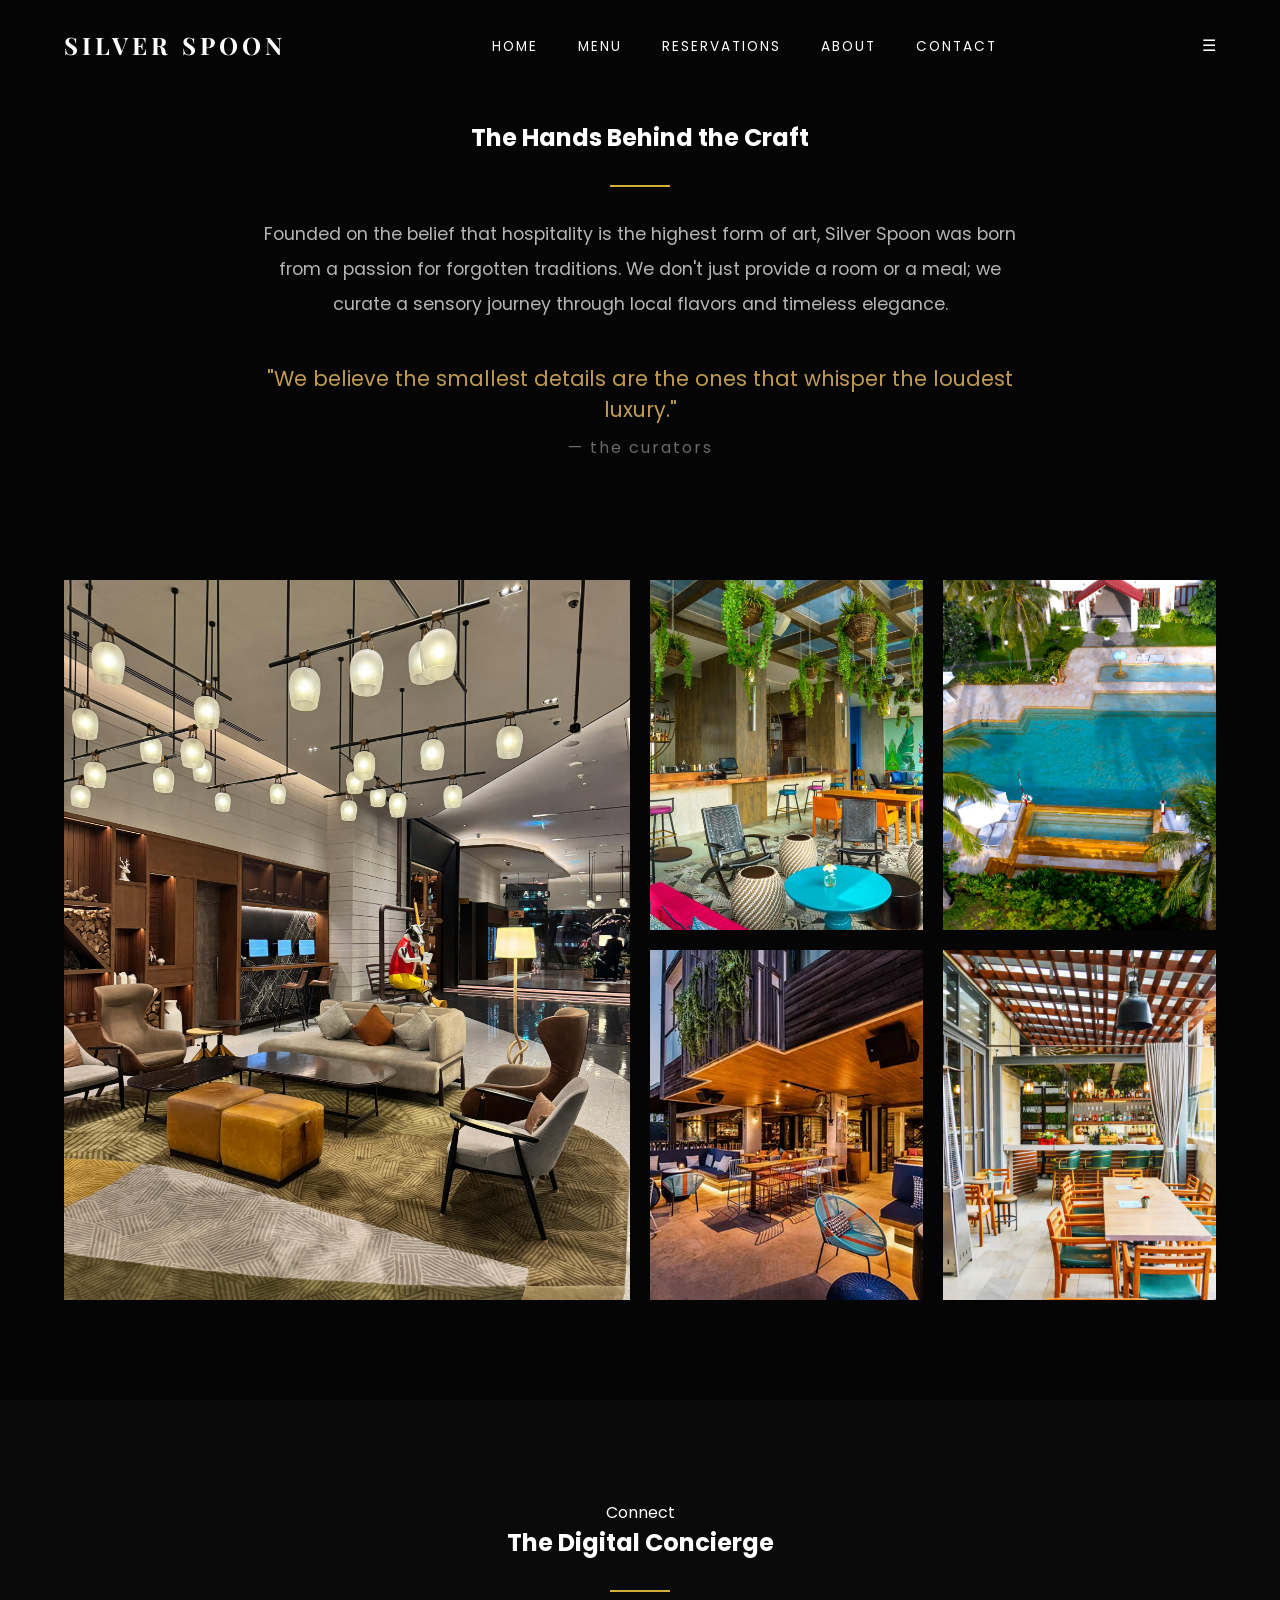
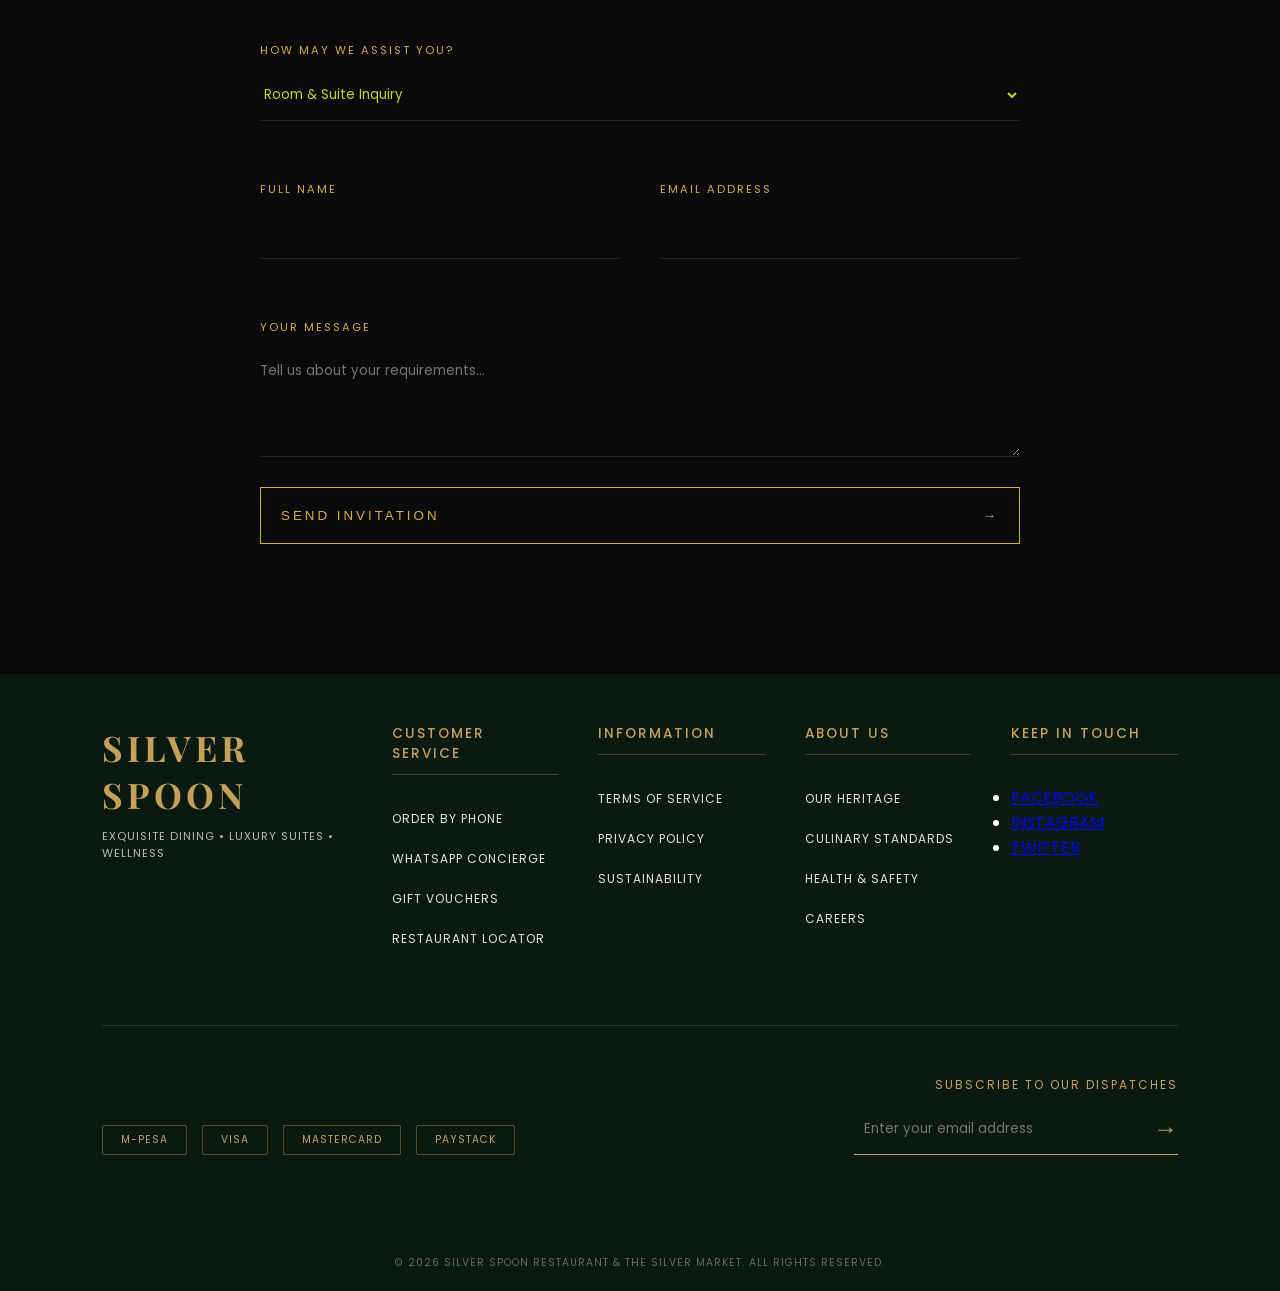
<file: about.html>
<!DOCTYPE html>
<html lang="en">
<head>
    <meta charset="UTF-8">
    <meta name="viewport" content="width=device-width, initial-scale=1.0">
    <title>Silver Spoon | Fine Dining</title>
    <link href="https://fonts.googleapis.com/css2?family=Playfair+Display:ital,wght@0,400;0,700;1,400&family=Poppins:wght@300;400;500&display=swap" rel="stylesheet">
    <link rel="stylesheet" href="about.css">
</head>
<body>

    <nav class="navbar">
        <div class="logo">SILVER SPOON</div>
        <ul class="nav-links" id="navLinks">
            <li><a href="index.html">Home</a></li>
            <li><a href="menu.html">Menu</a></li>
            <li><a href="reservation.html">Reservations</a></li>
            <li><a href="about.html">About</a></li>
            <li><a href="contact.html">Contact</a></li>
        </ul>
        <div class="menu-toggle" id="menuToggle">☰</div>
    </nav>
    
            <section class="about-hero">
    <div class="hero-overlay"></div>
   
</section>

<section class="story-centered reveal">
    <div class="container-small text-centered">
        <h2 class="serif-text">The Hands Behind the Craft</h2>
        <div class="gold-divider-centered"></div>
        <p class="description">Founded on the belief that hospitality is the highest form of art, Silver Spoon was born from a passion for forgotten traditions. We don't just provide a room or a meal; we curate a sensory journey through local flavors and timeless elegance.</p>
        <p class="image-quote italic">"We believe the smallest details are the ones that whisper the loudest luxury."</p>
        <p class="signature">— The Curators</p>
    </div>
</section>

<section class="mosaic-section reveal">
    <div class="mosaic-grid">
        <div class="mosaic-item large">
            <img src="img/new/lobby.jpg" alt="Culinary Team">
            <div class="item-caption"><span>Our Culinary Brigade</span></div>
        </div>
        <div class="mosaic-item">
            <img src="img/new/resto2.jpg" alt="The Lobby">
            <div class="item-caption"><span>The Grand Hall</span></div>
        </div>
        <div class="mosaic-item">
            <img src="img/new/swim.jpg" alt="Plating Art">
            <div class="item-caption"><span>Culinary Precision</span></div>
        </div>
        <div class="mosaic-item">
            <img src="img/new/restt.webp" alt="Spa Team">
            <div class="item-caption"><span>Wellness Curators</span></div>
        </div>
          <div class="mosaic-item">
            <img src="img/new/resta.webp" alt="Plating Art">
            <div class="item-caption"><span>Culinary Precision</span></div>
        </div>
    </div>
</section>

<section class="contact-section reveal">
    <div class="form-wrapper">
        <div class="form-header text-centered">
            <span class="eyebrow">Connect</span>
            <h2 class="serif-text">The Digital Concierge</h2>
            <div class="gold-divider-centered"></div>
        </div>

        <form id="luxury-contact-form">
            <div class="input-row">
                <div class="input-group">
                    <label>How may we assist you?</label>
                    <select>
                        <option>Room & Suite Inquiry</option>
                        <option>Private Dining Request</option>
                        <option>Event Planning</option>
                    </select>
                </div>
            </div>
            <div class="input-row">
                <div class="input-group">
                    <label>Full Name</label>
                    <input type="text" placeholder="" required>
                </div>
                <div class="input-group">
                    <label>Email Address</label>
                    <input type="email" placeholder="" required>
                </div>
            </div>
            <div class="input-group">
                <label>Your Message</label>
                <textarea rows="4" placeholder="Tell us about your requirements..."></textarea>
            </div>
            <button type="submit" class="submit-btn gold-bg">
                <span>Send Invitation</span>
                <span class="arrow">→</span>
            </button>
        </form>
    </div>
</section>
        
    
    
    <div class="footer">
        <footer class="luxury-footer">
    <div class="footer-top">
        <div class="footer-col brand-col">
            <h2 class="footer-logo">SILVER SPOON</h2>
            <p class="footer-tagline">Exquisite Dining • Luxury Suites • Wellness</p>
        </div>

        <div class="footer-col">
            <h3>CUSTOMER SERVICE</h3>
            <ul class="footer-links">
                <li><a href="#">Order by Phone</a></li>
                <li><a href="#">WhatsApp Concierge</a></li>
                <li><a href="#">Gift Vouchers</a></li>
                <li><a href="#">Restaurant Locator</a></li>
            </ul>
        </div>

        <div class="footer-col">
            <h3>INFORMATION</h3>
            <ul class="footer-links">
                <li><a href="#">Terms of Service</a></li>
                <li><a href="#">Privacy Policy</a></li>
                <li><a href="#">Sustainability</a></li>
            </ul>
        </div>

        <div class="footer-col">
            <h3>ABOUT US</h3>
            <ul class="footer-links">
                <li><a href="#">Our Heritage</a></li>
                <li><a href="#">Culinary Standards</a></li>
                <li><a href="#">Health & Safety</a></li>
                <li><a href="#">Careers</a></li>
            </ul>
        </div>

        <div class="footer-col">
            <h3>KEEP IN TOUCH</h3>
            <ul class="footer-socials">
                <li><a href="#"><i class="fab fa-facebook"></i> FACEBOOK</a></li>
                <li><a href="#"><i class="fab fa-instagram"></i> INSTAGRAM</a></li>
                 <li><a href="#"><i class="fa-brands fa-twitter"></i> TWITTER</a></li>
            </ul>
        </div>
    </div>

    <div class="footer-middle">
        <div class="payment-methods">
            <span class="pay-icon">M-PESA</span>
            <span class="pay-icon">VISA</span>
            <span class="pay-icon">MASTERCARD</span>
            <span class="pay-icon">PAYSTACK</span>
        </div>

        <div class="newsletter-box">
            <label>SUBSCRIBE TO OUR DISPATCHES</label>
            <form id="footer-subscribe">
                <input type="email" placeholder="Enter your email address" required>
                <button type="submit">→</button>
            </form>
        </div>
    </div>

    <div class="footer-bottom">
        <p>© 2026 SILVER SPOON RESTAURANT & THE SILVER MARKET. ALL RIGHTS RESERVED.</p>
    </div>
</footer>

    </div>

    <script src="about.js"></script>
</body>
</html>
</file>
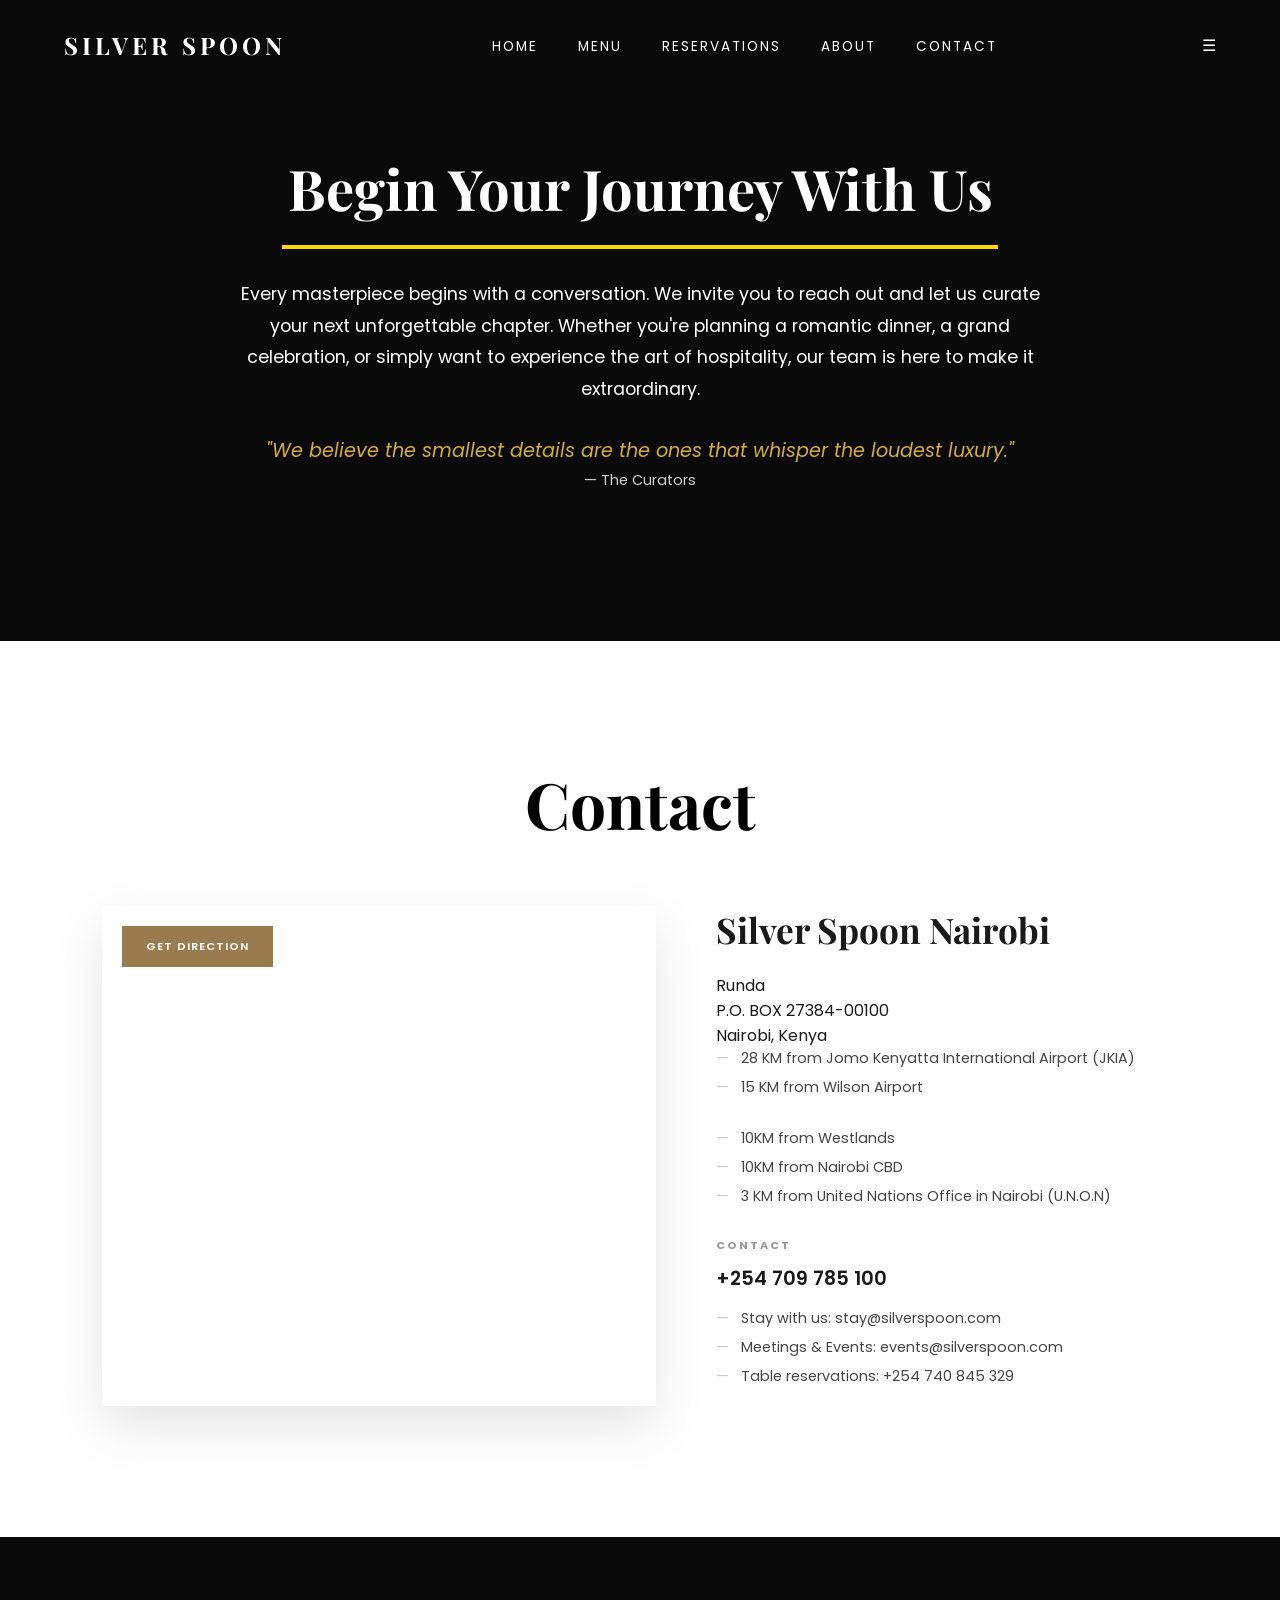
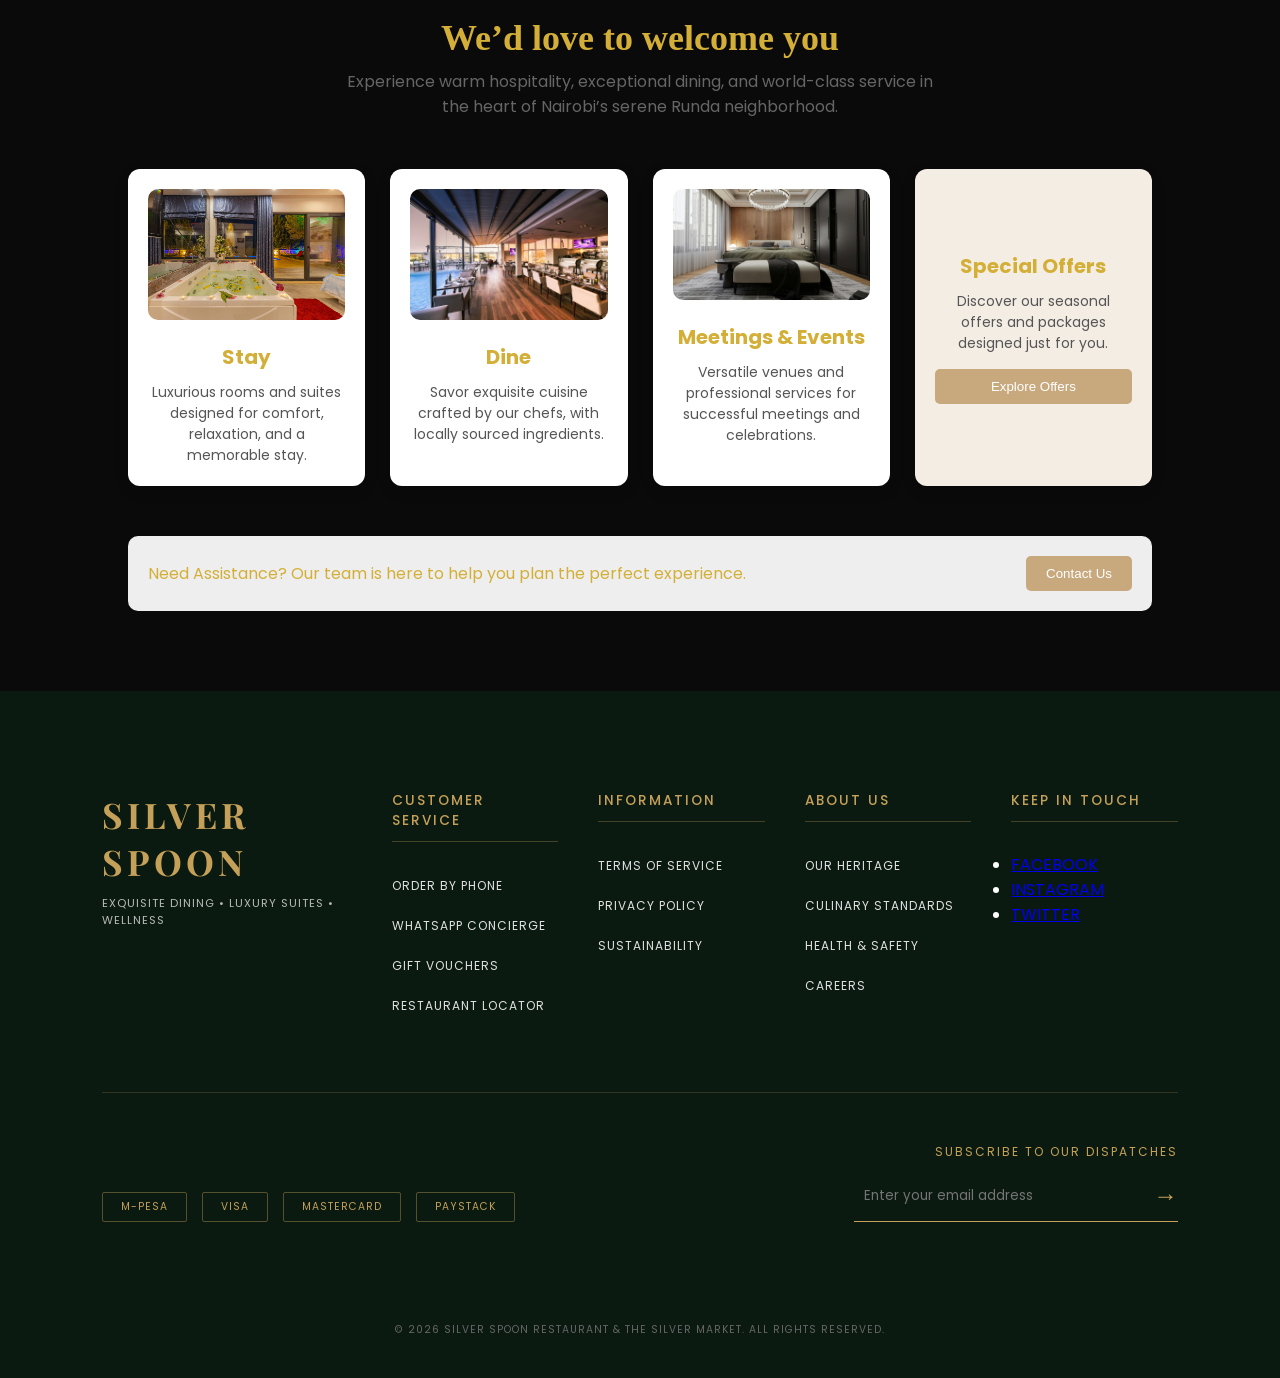
<file: contact.html>
<!DOCTYPE html>
<html lang="en">
<head>
    <meta charset="UTF-8">
    <meta name="viewport" content="width=device-width, initial-scale=1.0">
    <title>Silver Spoon | Contact & Heritage</title>
    <link href="https://fonts.googleapis.com/css2?family=Playfair+Display:ital,wght@0,400;0,700;1,400&family=Poppins:wght@300;400;500&display=swap" rel="stylesheet">
    <link rel="stylesheet" href="contact.css">
</head>
<body>

    <nav class="navbar">
        <div class="logo">SILVER SPOON</div>
        <ul class="nav-links" id="navLinks">
            <li><a href="index.html">Home</a></li>
            <li><a href="menu.html">Menu</a></li>
            <li><a href="reservation.html">Reservations</a></li>
            <li><a href="about.html">About</a></li>
            <li><a href="contact.html">Contact</a></li>
        </ul>
        <div class="menu-toggle" id="menuToggle">☰</div>
    </nav>

    <section class="story-centered reveal">
        <div class="story-content">
            <h2 class="serif-text">Begin Your Journey With Us</h2>
            <div class="gold-line"></div>
            <p class="description">Every masterpiece begins with a conversation. We invite you to reach out and let us curate your next unforgettable chapter. Whether you're planning a romantic dinner, a grand celebration, or simply want to experience the art of hospitality, our team is here to make it extraordinary.</
            </p>
            <p class="image-quote">"We believe the smallest details are the ones that whisper the loudest luxury."</p>
            <p class="signature">— The Curators</p>
        </div>
    </section>

    <section class="contact-white-layout">
        <div class="contact-header text-centered">
            <h1 class="serif-text big-title">Contact</h1>
            <div class="gold-divider-centered short"></div>
        </div>

        <div class="contact-split-container">
            <div class="map-wrapper">
                <iframe 
                    src="https://www.google.com/maps/embed?pb=!1m18!1m12!1m3!1d15955.123456789012!2d36.81234567890123!3d-1.23456789012345!2m3!1f0!2f0!3f0!3m2!1i1024!2i768!4f13.1!3m3!1m2!1s0x1234567890abcdef%3A0xabcdef1234567890!2sSilver%20Spoon%20Nairobi!5e0!3m2!1sen!2ske!4v1700000000000" 
                    width="100%" height="100%" style="border:0;" allowfullscreen="" loading="lazy">
                </iframe>
                <a href="#" class="btn-map-overlay">GET DIRECTION</a>
            </div>

            <div class="contact-details">
                <h2 class="serif-text location-name">Silver Spoon Nairobi</h2>
                
                <div class="detail-block">
                    <p class="address">Runda<br>P.O. BOX 27384-00100<br>Nairobi, Kenya</p>
                    <ul class="distance-list">
                        <li>28 KM from Jomo Kenyatta International Airport (JKIA)</li>
                        <li>15 KM from Wilson Airport</li>
                    </ul>
                </div>

                <div class="detail-block">
                    <ul class="landmark-list">
                        <li>10KM from Westlands</li>
                        <li>10KM from Nairobi CBD</li>
                        <li>3 KM from United Nations Office in Nairobi (U.N.O.N)</li>
                    </ul>
                </div>

                <div class="detail-block contact-methods">
                    <h3 class="mini-label">Contact</h3>
                    <p class="main-phone">+254 709 785 100</p>
                    <ul class="action-links">
                        <li><span>Stay with us:</span> stay@silverspoon.com</li>
                        <li><span>Meetings & Events:</span> events@silverspoon.com</li>
                        <li><span>Table reservations:</span> +254 740 845 329</li>
                    </ul>
                </div>
            </div>
        </div>
    </section>
    <section class="welcome-section">
  <div class="container">
    <h2 class="section-title">We’d love to welcome you</h2>
    <p class="section-subtitle">
      Experience warm hospitality, exceptional dining, and world-class service
      in the heart of Nairobi’s serene Runda neighborhood.
    </p>

    <div class="cards">

      <!-- Stay -->
      <div class="card">
        <img src="img/slide1.jpg" alt="Stay">
        <h3>Stay</h3>
        <p>Luxurious rooms and suites designed for comfort, relaxation, and a memorable stay.</p>
      </div>

      <!-- Dine -->
      <div class="card">
        <img src="img/dinner date.jpg" alt="Dine">
        <h3>Dine</h3>
        <p>Savor exquisite cuisine crafted by our chefs, with locally sourced ingredients.</p>
      </div>

      <!-- Meetings -->
      <div class="card">
        <img src="img/room.jpg" alt="Meetings">
        <h3>Meetings & Events</h3>
        <p>Versatile venues and professional services for successful meetings and celebrations.</p>
      </div>

      <!-- Offers -->
      <div class="card special">
        <h3>Special Offers</h3>
        <p>Discover our seasonal offers and packages designed just for you.</p>
        <button>Explore Offers</button>
      </div>

    </div>

    <!-- Bottom CTA -->
    <div class="cta">
      <p>Need Assistance? Our team is here to help you plan the perfect experience.</p>
      <button>Contact Us</button>
    </div>
  </div>
</section>
<footer class="luxury-footer">
    <div class="footer-top">
        <div class="footer-col brand-col">
            <h2 class="footer-logo">SILVER SPOON</h2>
            <p class="footer-tagline">Exquisite Dining • Luxury Suites • Wellness</p>
        </div>

        <div class="footer-col">
            <h3>CUSTOMER SERVICE</h3>
            <ul class="footer-links">
                <li><a href="#">Order by Phone</a></li>
                <li><a href="#">WhatsApp Concierge</a></li>
                <li><a href="#">Gift Vouchers</a></li>
                <li><a href="#">Restaurant Locator</a></li>
            </ul>
        </div>

        <div class="footer-col">
            <h3>INFORMATION</h3>
            <ul class="footer-links">
                <li><a href="#">Terms of Service</a></li>
                <li><a href="#">Privacy Policy</a></li>
                <li><a href="#">Sustainability</a></li>
            </ul>
        </div>

        <div class="footer-col">
            <h3>ABOUT US</h3>
            <ul class="footer-links">
                <li><a href="#">Our Heritage</a></li>
                <li><a href="#">Culinary Standards</a></li>
                <li><a href="#">Health & Safety</a></li>
                <li><a href="#">Careers</a></li>
            </ul>
        </div>

        <div class="footer-col">
            <h3>KEEP IN TOUCH</h3>
            <ul class="footer-socials">
                <li><a href="#"><i class="fab fa-facebook"></i> FACEBOOK</a></li>
                <li><a href="#"><i class="fab fa-instagram"></i> INSTAGRAM</a></li>
                <li><a href="#"><i class="fa-brands fa-twitter"></i> TWITTER</a></li>
            </ul>
        </div>
    </div>

    <div class="footer-middle">
        <div class="payment-methods">
            <span class="pay-icon">M-PESA</span>
            <span class="pay-icon">VISA</span>
            <span class="pay-icon">MASTERCARD</span>
            <span class="pay-icon">PAYSTACK</span>
        </div>

        <div class="newsletter-box">
            <label>SUBSCRIBE TO OUR DISPATCHES</label>
            <form id="footer-subscribe">
                <input type="email" placeholder="Enter your email address" required>
                <button type="submit">→</button>
            </form>
        </div>
    </div>

    <div class="footer-bottom">
        <p>© 2026 SILVER SPOON RESTAURANT & THE SILVER MARKET. ALL RIGHTS RESERVED.</p>
    </div>
</footer>

    <script src="about.js"></script>
</body>
</html>
</file>
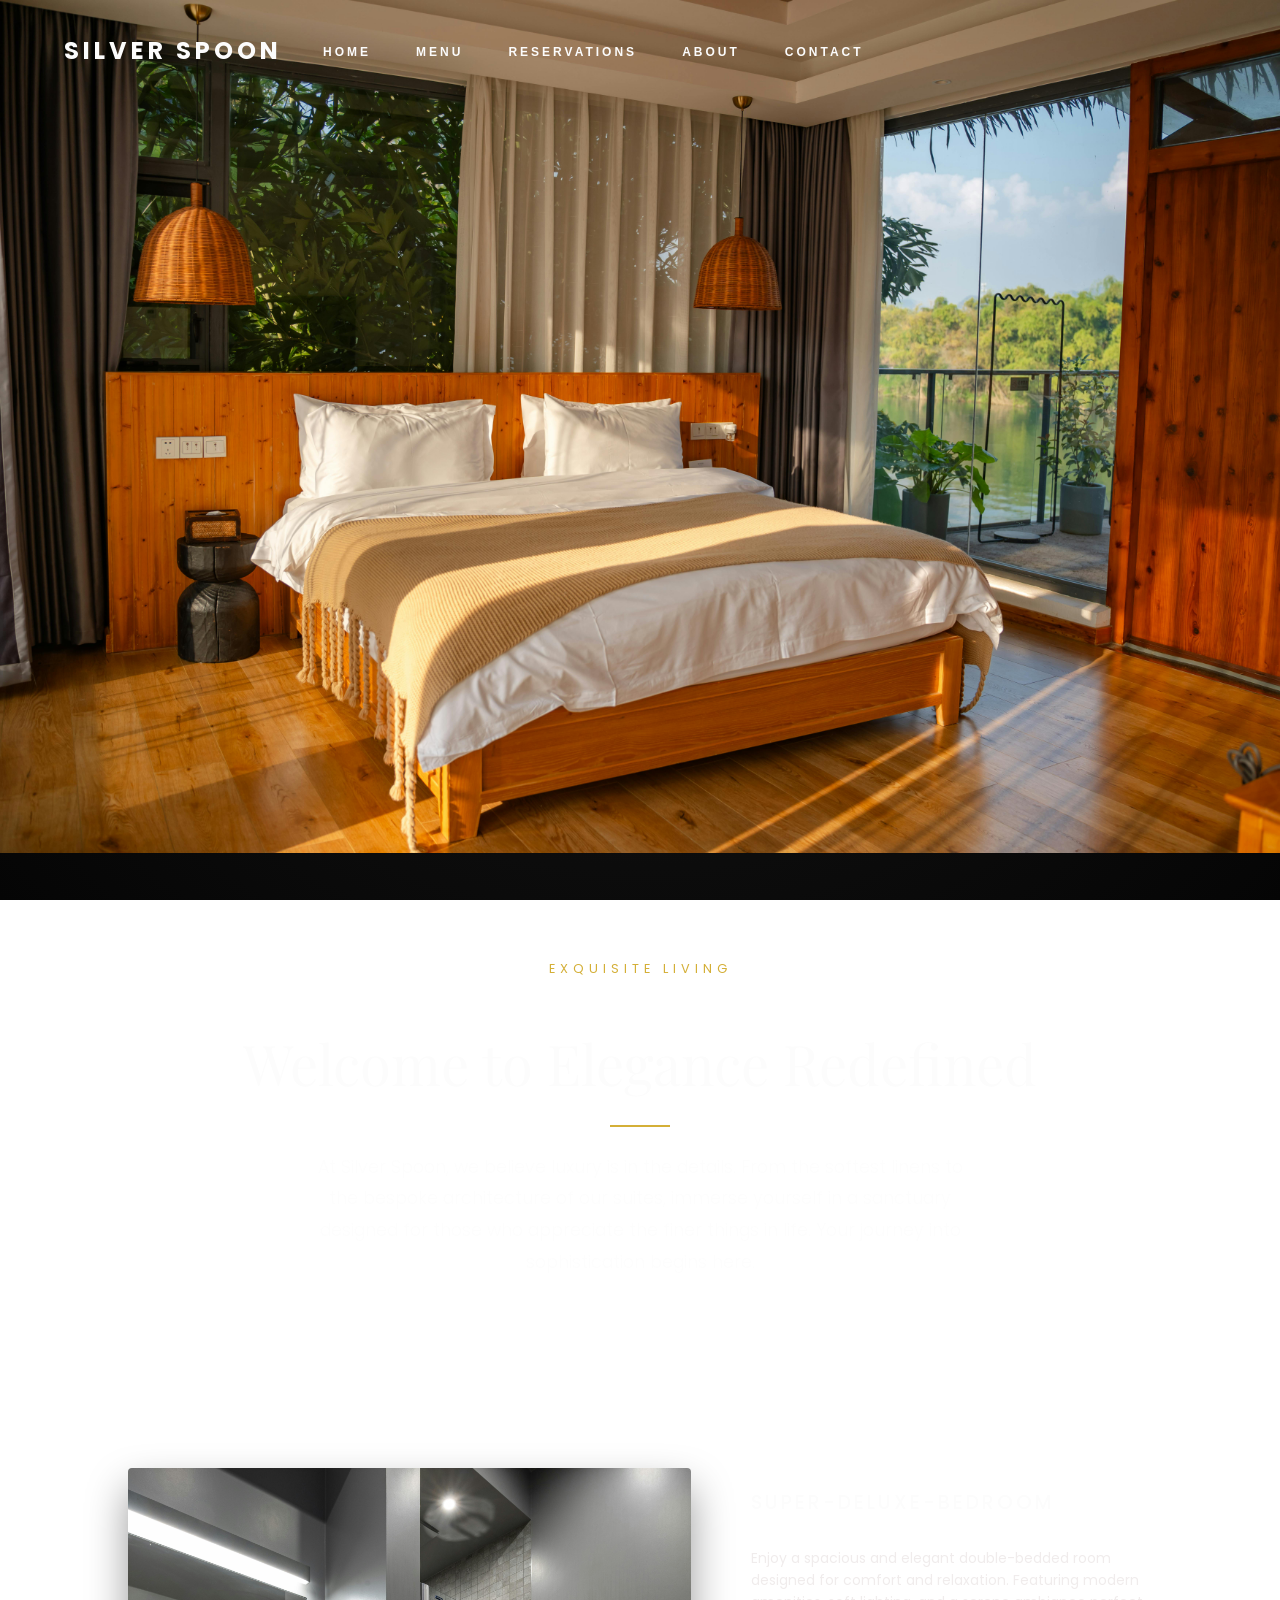
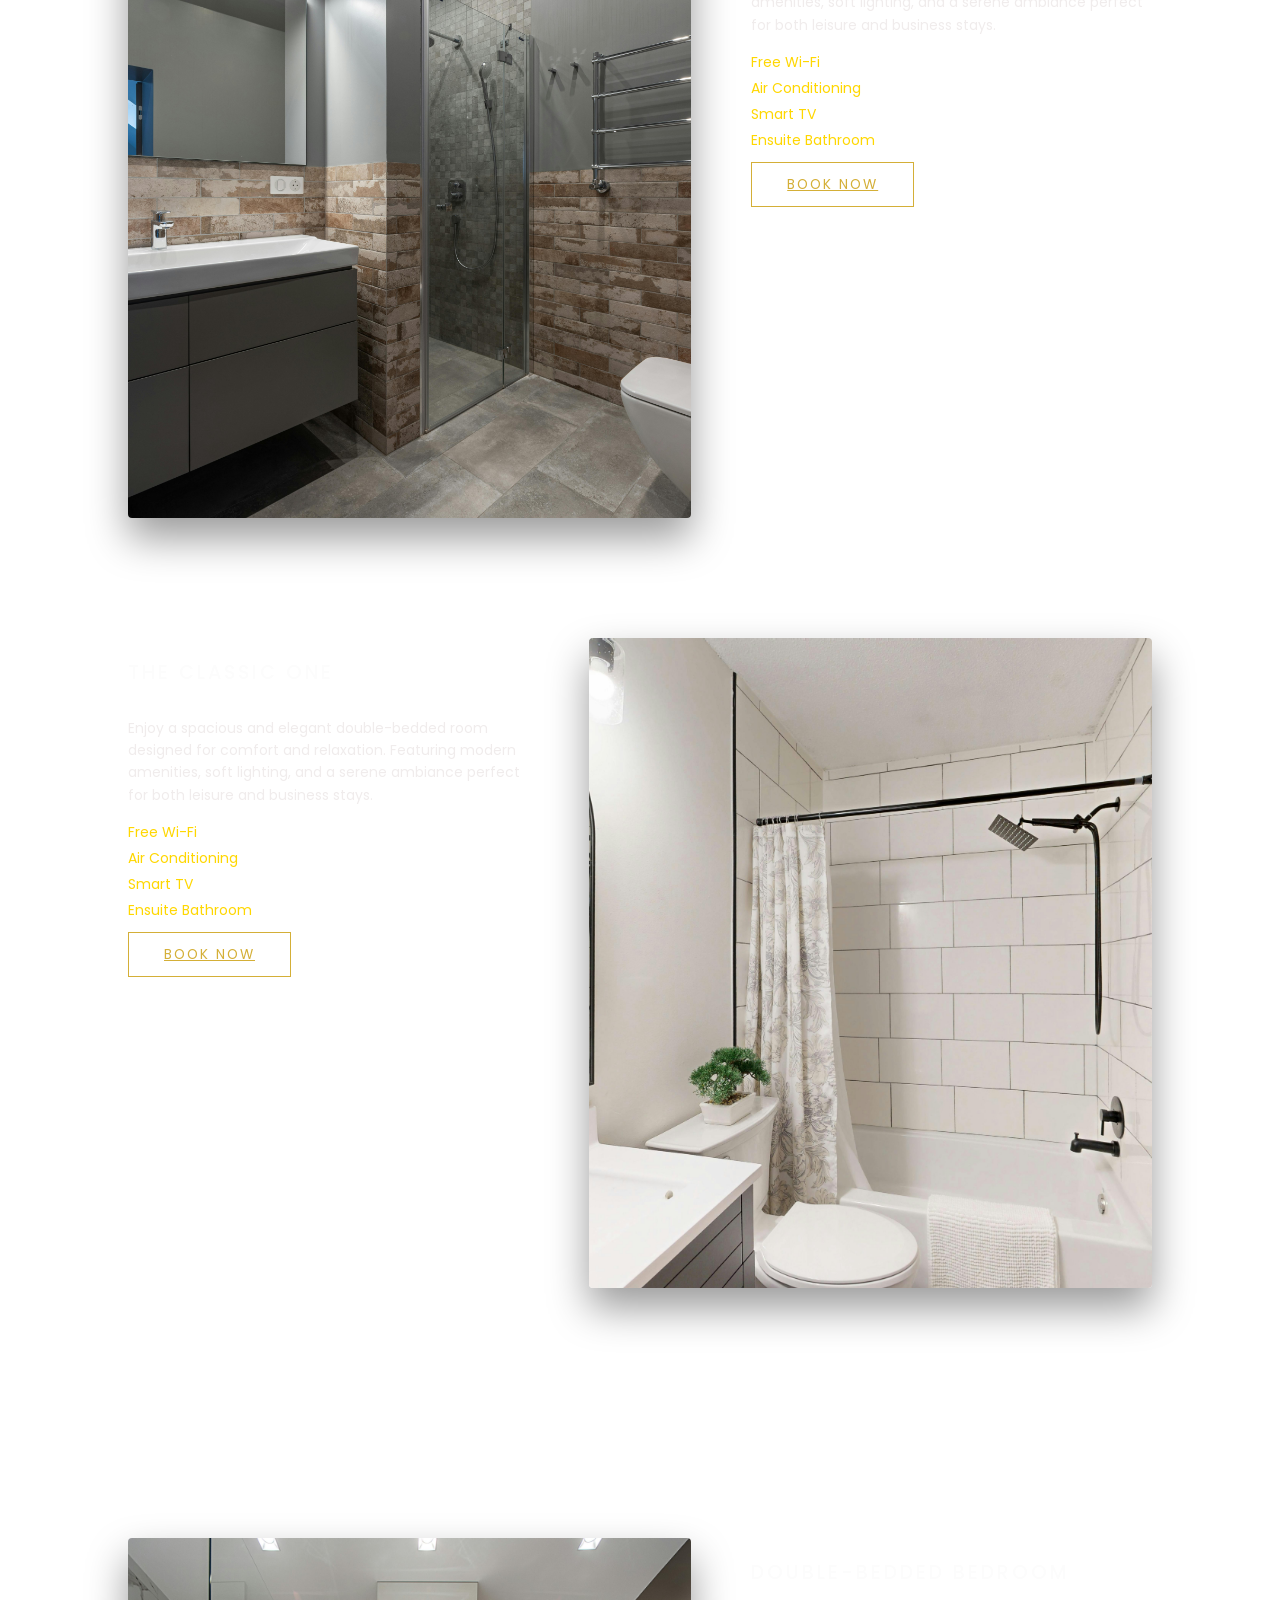
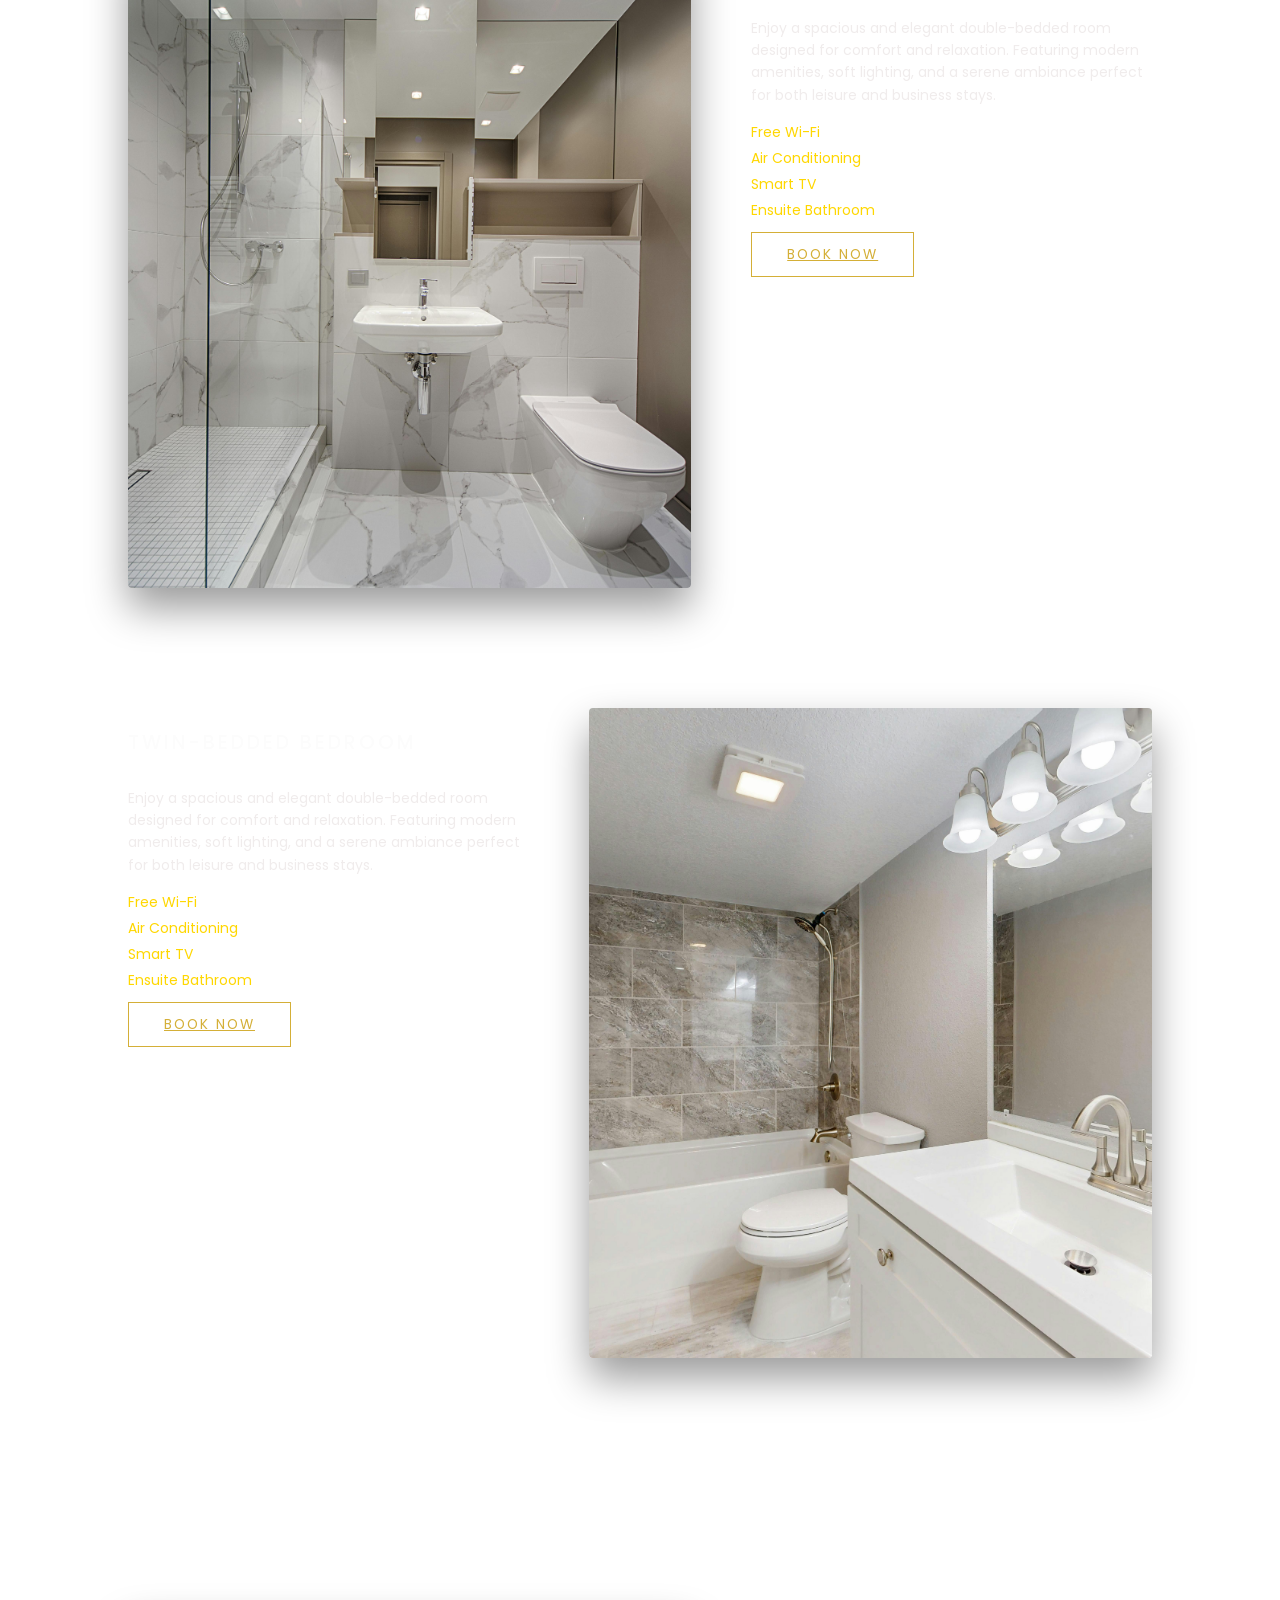
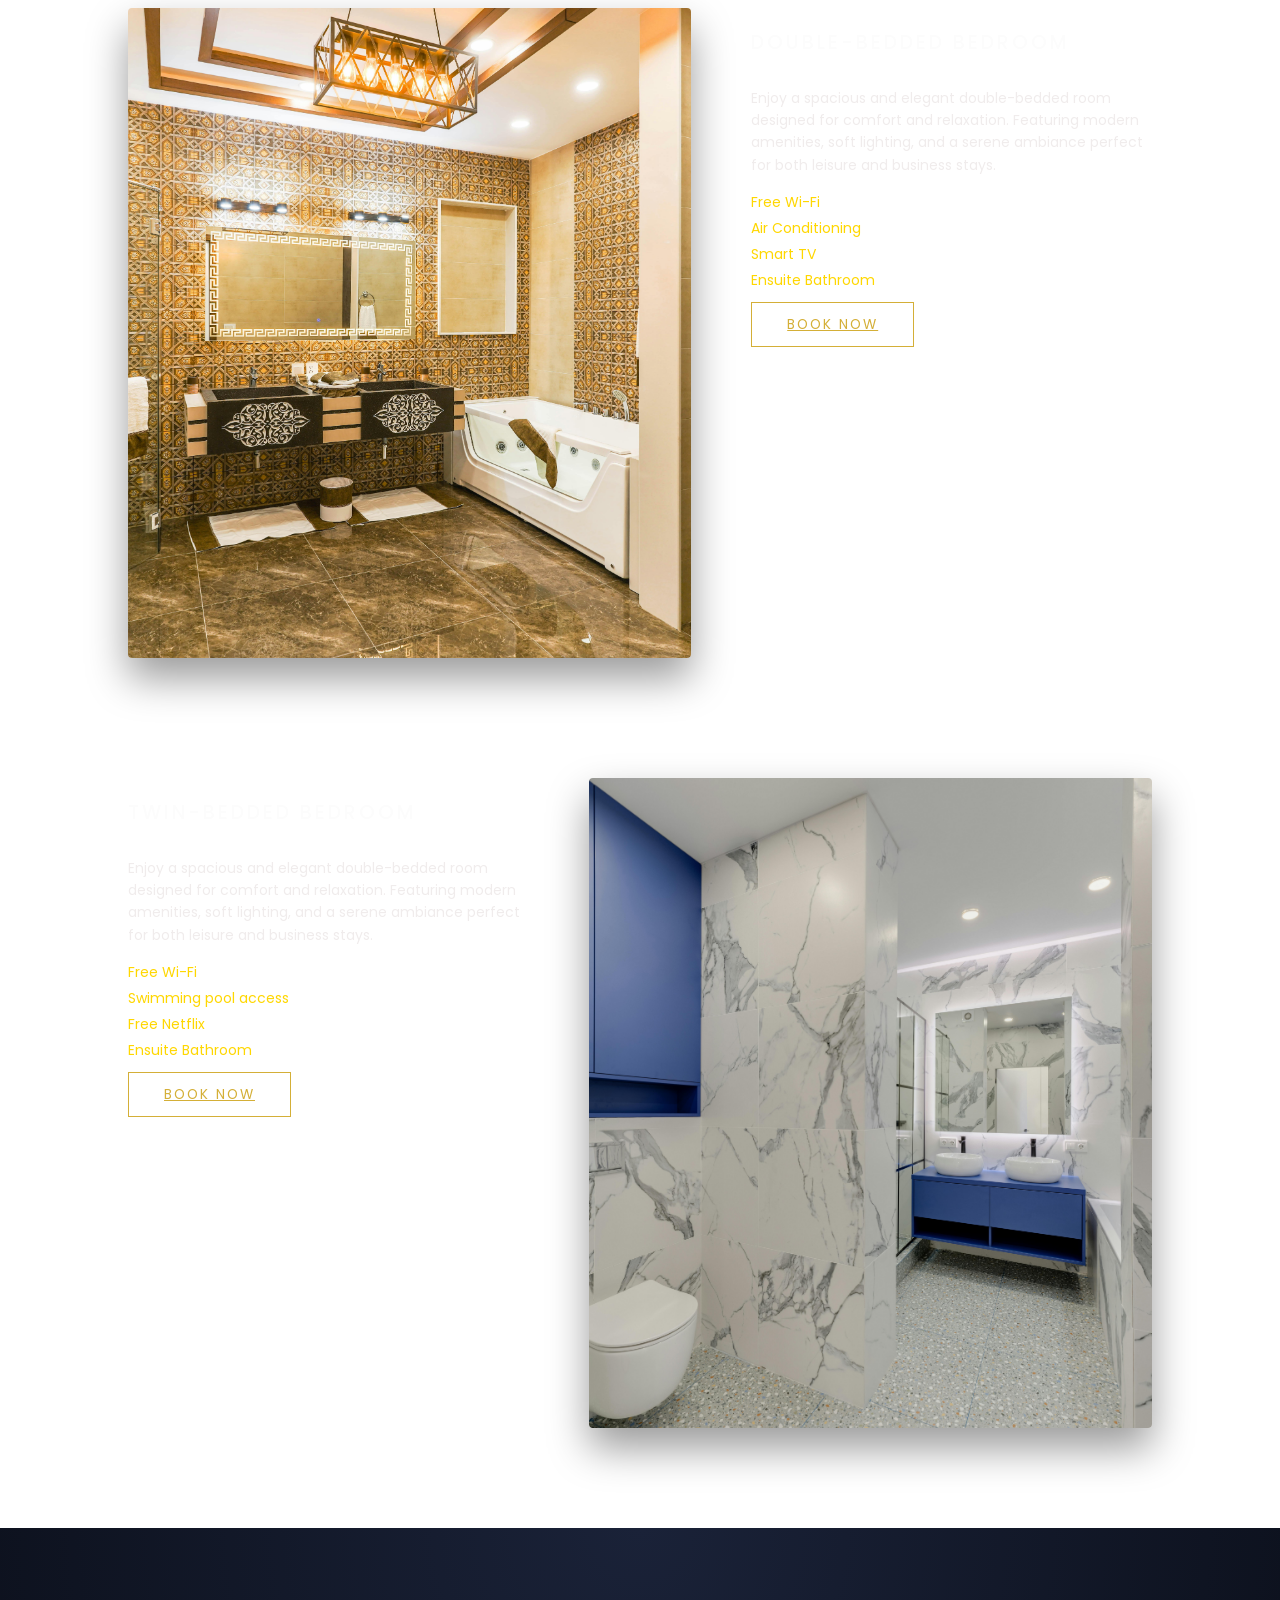
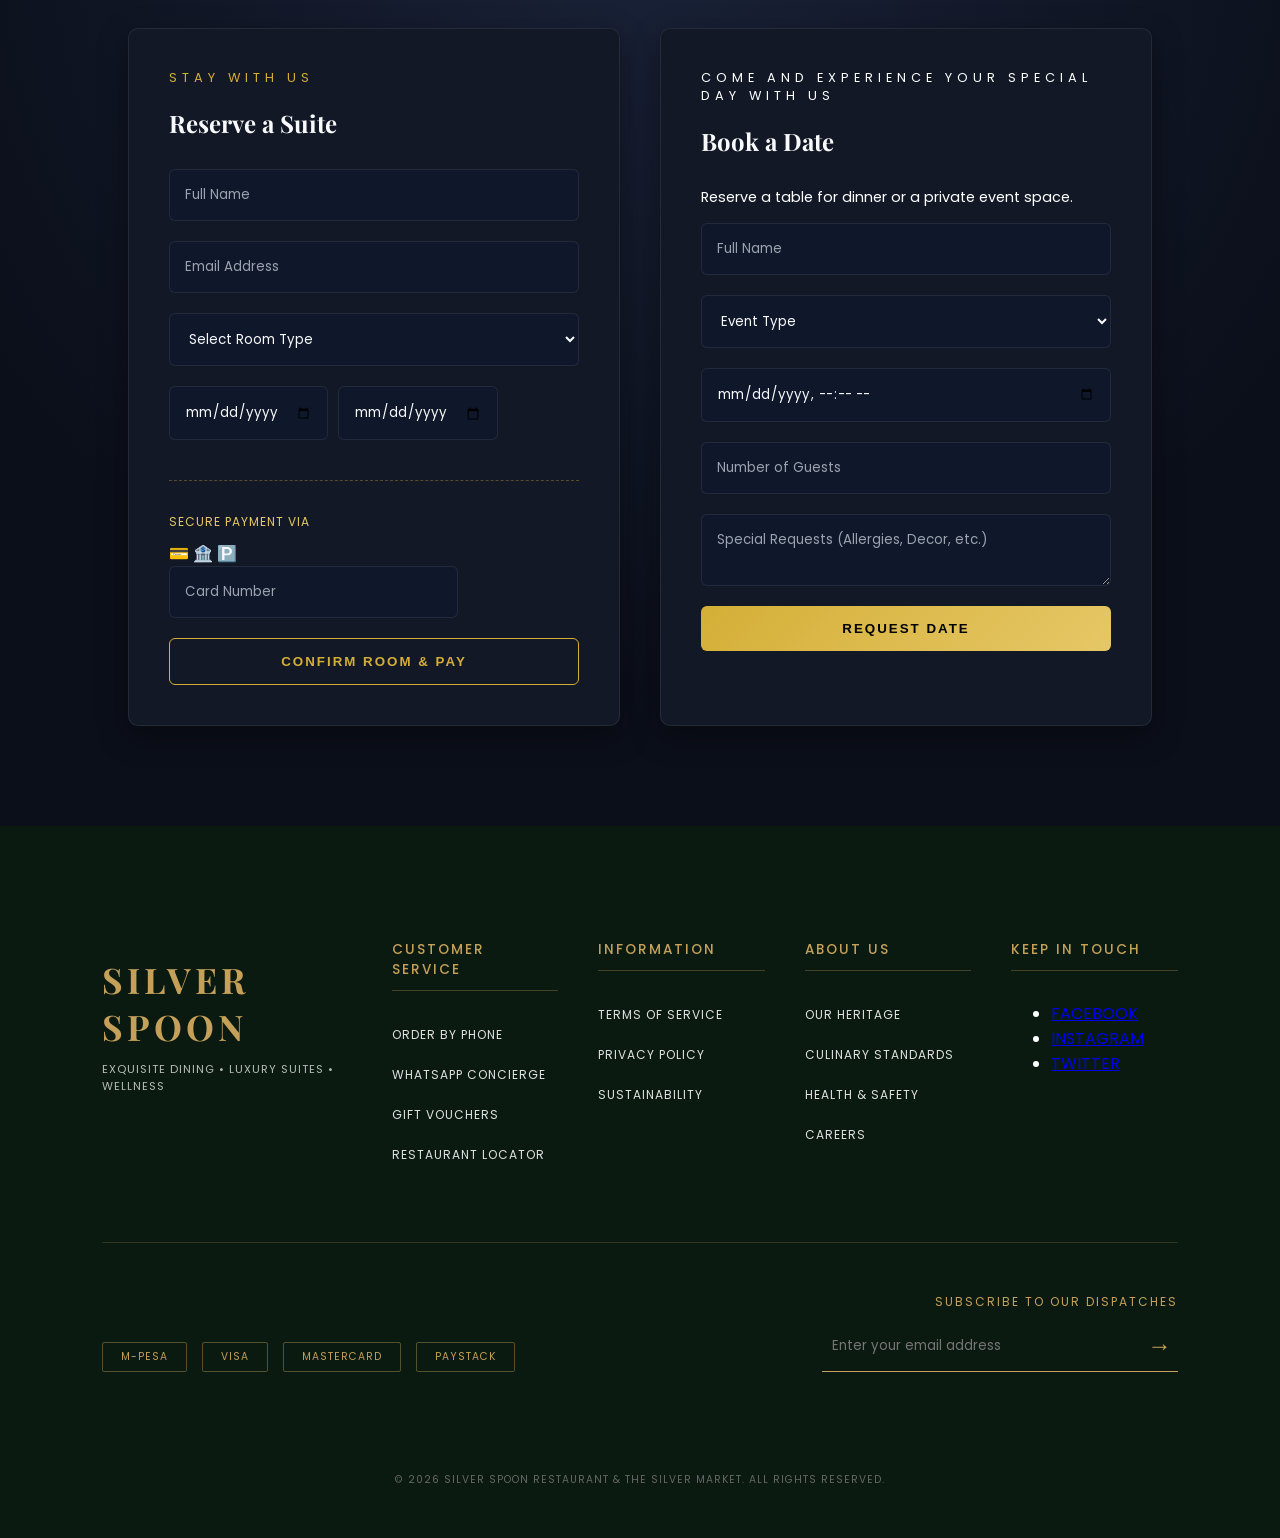
<file: reservation.html>
<!DOCTYPE html>
<html lang="en">
<head>
    <meta charset="UTF-8">
    <meta name="viewport" content="width=device-width, initial-scale=1.0">
    <title>Reservation</title>
    <link rel="stylesheet" href="reservation.css">
    <link href="https://fonts.googleapis.com/css2?family=Playfair+Display:wght@400;600;700&family=Poppins:wght@300;400;500&display=swap" rel="stylesheet">
</head>
<body>

 <header>
  <nav class="navbar">
    <div class="logo">SILVER SPOON</div>
    <ul class="nav-links" id="navLinks">
      <li><a href="index.html">Home</a></li>
      <li><a href="menu.html">Menu</a></li>
      <li><a href="#">Reservations</a></li>
      <li><a href="about.html">About</a></li>
      <li><a href="contact.html">Contact</a></li>
    </ul>
  </nav>
<div class="slideshow-container">
  <div class="mySlides fade">
    <img src="img/new/jacuzzi.jpg" style="width:100%">
    <div class="text"></div>
  </div>

  <div class="mySlides fade">
    <img src="img/new/room2.jpg" style="width:100%">
    <div class="text"></div>
  </div>

  <div class="mySlides fade">
    <img src="img/new/massage room.jpg" style="width:100%">
    <div class="text"></div>
  </div>
  <div class="mySlides fade">
    <img src="img/new/swim.jpg" style="width:100%">
    <div class="text"></div>
  </div>
</div>


<section class="welcome-intro">
    <div class="intro-content">
        <span class="eyebrow">Exquisite Living</span>
        <h1>Welcome to Elegance Redefined</h1>
        <div class="gold-divider"></div>
        <p>
            At Silver Spoon, we believe luxury is in the details. From the softest linens to the 
            bespoke architecture of our suites, immerse yourself in a sanctuary designed for 
            those who appreciate the finer things in life. Your journey into sophistication begins here.
        </p>
    </div>
</section>


<section class="rooms-section">
    <div class="room-card">
        <div class="room-gallery room-slideshow-container" data-room-index="0">
            <div class="roomSlides fade"><img src="img/new/super deluxe.jpg" style="width:100%"></div>
            <div class="roomSlides fade"><img src="img/new/super deluxe bath.jpg" style="width:100%"></div>
            
        </div>
        <div class="room-details">
            <h3>SUPER-DELUXE-BEDROOM</h3>
             <p class="room-description">
        Enjoy a spacious and elegant double-bedded room designed for comfort and relaxation.
        Featuring modern amenities, soft lighting, and a serene ambiance perfect for both
        leisure and business stays.
      </p>

    
      <ul class="room-features">
        <li>Free Wi-Fi</li>
        <li>Air Conditioning</li>
        <li>Smart TV</li>
        <li>Ensuite Bathroom</li>
      </ul>
            <a href="#room-reservation" class="book-now-btn">BOOK NOW</a>
        </div>
    </div>

    <div class="room-card reverse">
        <div class="room-gallery room-slideshow-container" data-room-index="1">
            <div class="roomSlides fade"><img src="img/new/the classic one.jpg" style="width:100%"></div>
            <div class="roomSlides fade"><img src="img/new/the classic one bath.jpg" style="width:100%"></div>
        </div>
        <div class="room-details">
            <h3>THE CLASSIC ONE</h3>
             <p class="room-description">
        Enjoy a spacious and elegant double-bedded room designed for comfort and relaxation.
        Featuring modern amenities, soft lighting, and a serene ambiance perfect for both
        leisure and business stays.
      </p>

    
      <ul class="room-features">
        <li>Free Wi-Fi</li>
        <li>Air Conditioning</li>
        <li>Smart TV</li>
        <li>Ensuite Bathroom</li>
      </ul>
            <a href="#room-reservation" class="book-now-btn">BOOK NOW</a>
        </div>
    </div>
</section><section class="rooms-section">
    <div class="room-card">
        <div class="room-gallery room-slideshow-container" data-room-index="0">
            <div class="roomSlides fade"><img src="img/new/room5.jpg" style="width:100%"></div>
            <div class="roomSlides fade"><img src="img/new/pexels-fotoaibe-3741317.jpg" style="width:100%"></div>
            
        </div>
        <div class="room-details">
            <h3>DOUBLE-BEDDED BEDROOM</h3>
             <p class="room-description">
        Enjoy a spacious and elegant double-bedded room designed for comfort and relaxation.
        Featuring modern amenities, soft lighting, and a serene ambiance perfect for both
        leisure and business stays.
      </p>

    
      <ul class="room-features">
        <li>Free Wi-Fi</li>
        <li>Air Conditioning</li>
        <li>Smart TV</li>
        <li>Ensuite Bathroom</li>
      </ul>
            <a href="#room-reservation" class="book-now-btn">BOOK NOW</a>
        </div>
    </div>

    <div class="room-card reverse">
        <div class="room-gallery room-slideshow-container" data-room-index="1">
            <div class="roomSlides fade"><img src="img/new/master bed.jpg" style="width:100%"></div>
            <div class="roomSlides fade"><img src="img/new/masterbath.jpg" style="width:100%"></div>
        </div>
        <div class="room-details">
            <h3>TWIN-BEDDED BEDROOM</h3>
             <p class="room-description">
        Enjoy a spacious and elegant double-bedded room designed for comfort and relaxation.
        Featuring modern amenities, soft lighting, and a serene ambiance perfect for both
        leisure and business stays.
      </p>

    
      <ul class="room-features">
        <li>Free Wi-Fi</li>
        <li>Air Conditioning</li>
        <li>Smart TV</li>
        <li>Ensuite Bathroom</li>
      </ul>
            <a href="#room-reservation" class="book-now-btn">BOOK NOW</a>
        </div>
    </div>
</section><section class="rooms-section">
    <div class="room-card">
        <div class="room-gallery room-slideshow-container" data-room-index="0">
            <div class="roomSlides fade"><img src="img/new/room2.jpg" style="width:100%"></div>
            <div class="roomSlides fade"><img src="img/new/pexels-edithubpro-18246436.jpg" style="width:100%"></div>
        </div>
        <div class="room-details">
            <h3>DOUBLE-BEDDED BEDROOM</h3>
            <p class="room-description">
        Enjoy a spacious and elegant double-bedded room designed for comfort and relaxation.
        Featuring modern amenities, soft lighting, and a serene ambiance perfect for both
        leisure and business stays.
      </p>

    
      <ul class="room-features">
        <li>Free Wi-Fi</li>
        <li>Air Conditioning</li>
        <li>Smart TV</li>
        <li>Ensuite Bathroom</li>
      </ul>
            <a href="#room-reservation" class="book-now-btn">BOOK NOW</a>
        </div>
    </div>

    <div class="room-card reverse">
        <div class="room-gallery room-slideshow-container" data-room-index="1">
            <div class="roomSlides fade"><img src="img/new/twin beds (1).jpg" style="width:100%"></div>
            <div class="roomSlides fade"><img src="img/new/pexels-artbovich-11701111.jpg" style="width:100%"></div>
        </div>
        <div class="room-details">
            <h3>TWIN-BEDDED BEDROOM</h3>
             <p class="room-description">
        Enjoy a spacious and elegant double-bedded room designed for comfort and relaxation.
        Featuring modern amenities, soft lighting, and a serene ambiance perfect for both
        leisure and business stays.
      </p>

    
      <ul class="room-features">
        <li>Free Wi-Fi</li>
        <li>Swimming pool access</li>
        <li>Free Netflix</li>
        <li>Ensuite Bathroom</li>
      </ul>
            <a href="#room-reservation" class="book-now-btn">BOOK NOW</a>
        </div>
    </div>
</section>

<section class="booking-portal" id="room-reservation">
    <div class="booking-grid">
        
        <div class="booking-card">
            <span class="eyebrow">Stay With Us</span>
            <h2>Reserve a Suite</h2>
            <form class="reservation-form">
                <input type="text" placeholder="Full Name" required>
                <input type="email" placeholder="Email Address" required>
                <select>
                    <option value="" disabled selected>Select Room Type</option>
                    <option>The Classic Double</option>
                    <option>Executive Twin</option>
                    <option>Presidential Suite</option>
                </select>
                <div class="form-row">
                    <input type="date" title="Check-in">
                    <input type="date" title="Check-out">
                </div>
                
                <div class="payment-section">
                    <p>Secure Payment via</p>
                    <div class="payment-icons">💳 🏦 🅿️</div>
                    <input type="text" placeholder="Card Number">
                </div>
                
                <button type="submit" class="submit-btn">Confirm Room & Pay</button>
            </form>
        </div>

        <div class="booking-card">
            <span class="eyebrows">Come and experience your special day with us </span>
            <h2>Book a Date</h2>
            <p class="form-desc">Reserve a table for dinner or a private event space.</p>
            <form class="reservation-form">
                <input type="text" placeholder="Full Name" required>
                <select>
                    <option value="" disabled selected>Event Type</option>
                    <option>Romantic Dinner</option>
                    <option>Corporate Event</option>
                    <option>Private Party</option>
                </select>
                <input type="datetime-local" title="Date and Time">
                <input type="number" placeholder="Number of Guests">
                <textarea placeholder="Special Requests (Allergies, Decor, etc.)"></textarea>
                
                <button type="submit" class="submit-btn gold-bg">Request Date</button>
            </form>
        </div>

    </div>
</section>
   


    
   <footer class="luxury-footer">
    <div class="footer-top">
        <div class="footer-col brand-col">
            <h2 class="footer-logo">SILVER SPOON</h2>
            <p class="footer-tagline">Exquisite Dining • Luxury Suites • Wellness</p>
        </div>

        <div class="footer-col">
            <h3>CUSTOMER SERVICE</h3>
            <ul class="footer-links">
                <li><a href="#">Order by Phone</a></li>
                <li><a href="#">WhatsApp Concierge</a></li>
                <li><a href="#">Gift Vouchers</a></li>
                <li><a href="#">Restaurant Locator</a></li>
            </ul>
        </div>

        <div class="footer-col">
            <h3>INFORMATION</h3>
            <ul class="footer-links">
                <li><a href="#">Terms of Service</a></li>
                <li><a href="#">Privacy Policy</a></li>
                <li><a href="#">Sustainability</a></li>
            </ul>
        </div>

        <div class="footer-col">
            <h3>ABOUT US</h3>
            <ul class="footer-links">
                <li><a href="#">Our Heritage</a></li>
                <li><a href="#">Culinary Standards</a></li>
                <li><a href="#">Health & Safety</a></li>
                <li><a href="#">Careers</a></li>
            </ul>
        </div>

        <div class="footer-col">
            <h3>KEEP IN TOUCH</h3>
            <ul class="footer-socials">
                <li><a href="#"><i class="fab fa-facebook"></i> FACEBOOK</a></li>
                <li><a href="#"><i class="fab fa-instagram"></i> INSTAGRAM</a></li>
                <li><a href="#"><i class="fa-brands fa-twitter"></i> TWITTER</a></li>
            </ul>
        </div>
    </div>

    <div class="footer-middle">
        <div class="payment-methods">
            <span class="pay-icon">M-PESA</span>
            <span class="pay-icon">VISA</span>
            <span class="pay-icon">MASTERCARD</span>
            <span class="pay-icon">PAYSTACK</span>
        </div>

        <div class="newsletter-box">
            <label>SUBSCRIBE TO OUR DISPATCHES</label>
            <form id="footer-subscribe">
                <input type="email" placeholder="Enter your email address" required>
                <button type="submit">→</button>
            </form>
        </div>
    </div>

    <div class="footer-bottom">
        <p>© 2026 SILVER SPOON RESTAURANT & THE SILVER MARKET. ALL RIGHTS RESERVED.</p>
    </div>
</footer>
<script src="reservation.js"></script>


</body>
</html>
</file>
<file: about.css>
:root {
    --gold: #d4af37;
    --dark: #0a0a0a;
    --white: #ffffff;
    --serif: 'Playfair Display', serif;
    --sans: 'Poppins', sans-serif;
}

* {
    margin: 0;
    padding: 0;
    box-sizing: border-box;
}

body {
    background-color: var(--dark);
    color: var(--white);
    font-family: var(--sans);
    overflow-x: hidden;
}

/* NAVBAR */
.navbar {
    position: fixed;
    top: 0;
    width: 100%;
    height: 90px;
    display: flex;
    justify-content: space-between;
    align-items: center;
    padding: 0 5%;
    z-index: 1000;
    transition: 0.5s;
}

.logo {
    font-family: var(--serif);
    font-size: 1.5rem;
    letter-spacing: 4px;
    font-weight: 700;
}

.nav-links {
    display: flex;
    list-style: none;
    gap: 40px;
}

.nav-links a {
    text-decoration: none;
    color: var(--white);
    font-size: 0.85rem;
    letter-spacing: 2px;
    text-transform: uppercase;
    transition: 0.3s;
}

.nav-links a:hover { color: var(--gold); }

/* --- LAYOUT UTILITIES --- */
.container-small {
     max-width: 800px;
      margin: 0 auto; 
      padding: 0 20px; }
.text-centered { 
    text-align: center; 
}
.gold-divider-centered {
     width: 60px;
      height: 2px;
       background: var(--gold); 
       margin: 30px auto; 
    }

/* --- STORY SECTION --- */
.story-centered {
     padding: 120px 0;
      background: #050505;
     }
.description { 
    color: rgba(255,255,255,0.7);
     line-height: 2;
      margin-bottom: 40px;
       font-size: 1.1rem; 
    }
.image-quote {
     color: #c09a53;
      font-size: 1.3rem;
       margin-bottom: 10px;
     }
.signature {
     color: rgba(255,255,255,0.4); 
     text-transform: lowercase;
      letter-spacing: 2px; 
    }

/* --- MOSAIC GRID --- */
.mosaic-section { 
    padding: 0 5% 100px;
     background: #050505; 
    }
.mosaic-grid { 
    display: grid; 
    grid-template-columns: repeat(4, 1fr); 
    grid-template-rows: repeat(2, 350px); 
    gap: 20px; 
}
.mosaic-item {
     position: relative; 
     overflow: hidden;
     }
.mosaic-item img {
    
    width: 100%;
     height: 100%; 
     object-fit: cover;
      transition: 0.8s ease;
     }
.mosaic-item.large { 
    grid-column: span 2;
     grid-row: span 2; 
    }
.mosaic-item:hover img { 
    transform: scale(1.05);
 }

.item-caption { 
    position: absolute; 
    bottom: 0;
     left: 0;
      width: 100%; 
      padding: 20px;
    background: linear-gradient(transparent, rgba(0,0,0,0.7));
    color: white;
     font-size: 0.8rem; 
     letter-spacing: 2px;
      text-transform: uppercase;
    opacity: 0; 
    transition: 0.5s;
}
.mosaic-item:hover .item-caption { opacity: 1; }

/* --- LUXURY FORM --- */
.contact-section { 
    padding: 100px 0; 
    background: #0a0a0a; 
}
.form-wrapper {
     max-width: 800px;
      margin: 0 auto;
       padding: 0 20px; 
    }

#luxury-contact-form {
     margin-top: 50px; 
    }
.input-row {
     display: flex;
      gap: 40px; 
      margin-bottom: 30px;
     }
.input-group {
     flex: 1; 
     display: flex; 
     flex-direction: column;
      margin-bottom: 30px;
     }

.input-group label { 
    color: var(--gold);
     font-size: 0.7rem; 
     text-transform: uppercase; 
    letter-spacing: 2px;
     margin-bottom: 10px; 
}

.input-group input, .input-group select, .input-group textarea {
    background: transparent;
     border: none;
      border-bottom: 1px solid rgba(255,255,255,0.1);
    padding: 15px 0;
     color: rgb(183, 221, 16); 
     font-family: inherit; transition: 0.3s;
}

.input-group input:focus, .input-group textarea:focus { 
    outline: none;
     border-bottom-color: var(--gold); 
}

.submit-btn {
    width: 100%;
     padding: 20px;
      border: 1px solid var(--gold);
    background: transparent;
     color: var(--gold);
      cursor: pointer;
    display: flex;
     justify-content: space-between;
     align-items: center;
    text-transform: uppercase;
     letter-spacing: 3px;
      transition: 0.4s;
}
.submit-btn:hover {
     background: var(--gold);
     color: black; }

/* --- MOBILE RESPONSIVENESS --- */
@media (max-width: 768px) {
    .mosaic-grid { grid-template-columns: 1fr; grid-template-rows: auto; }
    .mosaic-item.large { grid-column: span 1; grid-row: span 1; }
    .mosaic-item { height: 300px; }
    .input-row { flex-direction: column; gap: 0; }
}
/* FOOTER STYLES */ */
.luxury-footer {
    background-color: #0a1a10; 
    color: #ffffff;
    padding: 100px 8% 40px;
    font-family: 'Poppins', sans-serif;
}

.footer-top {
    display: grid;
    grid-template-columns: 1.5fr 1fr 1fr 1fr 1fr;
    gap: 40px;
    padding-bottom: 60px;
    border-bottom: 1px solid rgba(197, 160, 89, 0.2); 
}

.footer-logo {
    font-family: 'Playfair Display', serif;
    font-size: 2.2rem;
    color: #c5a059; /* Gold */
    letter-spacing: 4px;
    margin-bottom: 10px;
}

.footer-tagline {
    font-size: 0.7rem;
    letter-spacing: 1px;
    opacity: 0.7;
    text-transform: uppercase;
}

.footer-col h3 {
    font-size: 0.85rem;
    letter-spacing: 2px;
    margin-bottom: 30px;
    color: #c5a059;
    font-weight: 500;
    border-bottom: 1px solid rgba(197, 160, 89, 0.3);
    padding-bottom: 10px;
}

.footer-links {
    list-style: none;
    padding: 0;
}

.footer-links li {
    margin-bottom: 15px;
}

.footer-links a {
    text-decoration: none;
    color: #e0e0e0;
    font-size: 0.75rem;
    text-transform: uppercase;
    letter-spacing: 1px;
    transition: 0.3s;
}

.footer-links a:hover {
    color: #c5a059;
    padding-left: 5px;
}

/* MIDDLE ROW: PAYMENTS & NEWSLETTER */
.footer-middle {
    display: flex;
    justify-content: space-between;
    align-items: flex-end;
    padding: 50px 0;
    flex-wrap: wrap;
    gap: 40px;
}

.payment-methods {
    display: flex;
    gap: 15px;
}

.pay-icon {
    border: 1px solid rgba(197, 160, 89, 0.4);
    padding: 6px 18px;
    font-size: 0.65rem;
    border-radius: 2px;
    color: #c5a059;
    letter-spacing: 1px;
}

.newsletter-box label {
    display: block;
    font-size: 0.75rem;
    letter-spacing: 2px;
    margin-bottom: 15px;
    text-align: right;
    color: #c5a059;
}

#footer-subscribe {
    display: flex;
    border-bottom: 1px solid #c5a059;
    padding-bottom: 5px;
}

#footer-subscribe input {
    background: transparent;
    border: none;
    color: white;
    padding: 10px;
    width: 300px;
    outline: none;
    font-family: 'Poppins', sans-serif;
}

#footer-subscribe button {
    background: transparent;
    color: #c5a059;
    border: none;
    font-size: 1.5rem;
    cursor: pointer;
    transition: 0.3s;
}

#footer-subscribe button:hover {
    transform: translateX(10px);
}

.footer-bottom {
    text-align: center;
    margin-top: 50px;
    font-size: 0.65rem;
    color: #666;
    letter-spacing: 1px;
}


.footer{
    background:#0a1a10;
    margin-top: 30px;
    padding: 50px 8% 20px;
}
</file>
<file: contact.css>
/* --- VARIABLES --- */
:root {
    --gold: #d4af37;
    --dark-gold: #c09a53;
    --dark: #0a0a0a;
    --white: #ffffff;
    --serif: 'Playfair Display', serif;
    --sans: 'Poppins', sans-serif;
}

* { margin: 0; padding: 0; box-sizing: border-box; }
body { background-color: var(--dark); color: var(--white); font-family: var(--sans); }

/* --- SMART NAVBAR --- */
.navbar {
    position: fixed;
    top: 0; width: 100%; height: 90px;
    display: flex; justify-content: space-between; align-items: center;
    padding: 0 5%; z-index: 2000;
    transition: all 0.4s ease;
    background: transparent;
}


.navbar.scrolled {
    background-color: rgba(10, 10, 10, 0.98);
    height: 70px;
    box-shadow: 0 5px 20px rgba(0,0,0,0.3);
}

 
.navbar.on-white {
    background-color: rgba(255, 255, 255, 0.95);
    border-bottom: 1px solid #eee;
}
.navbar.on-white .logo, 
.navbar.on-white .nav-links a {
    color: #000 !important;
}

.logo { font-family: var(--serif); font-size: 1.5rem; letter-spacing: 4px; font-weight: 700; color: var(--white); }
.nav-links { display: flex; list-style: none; gap: 40px; }
.nav-links a { text-decoration: none; color: var(--white); font-size: 0.85rem; letter-spacing: 2px; text-transform: uppercase; }

/* --- STORY SECTION (Matches Image 1) --- */
.story-centered { 
    padding: 150px 10%; 
    background: var(--dark); 
    text-align: left; 
}
.story-content{
    text-align: center;
}
.story-centered h2 {
     font-family: var(--serif); 
     font-size: 3.5rem; 
     margin-bottom: 10px; }
.gold-line { 
    border: gold solid 2px;
    width: 70%;
        margin: 20px auto; 
    
     background: var(--gold); 
     margin-bottom: 30px; }
.description { 
    max-width: 800px; 
    margin: auto;
    color: var(--white); 
    line-height: 1.8;
     font-size: 1.1rem;
      margin-bottom: 30px;
     }
.image-quote {
     color: var(--gold);
      font-style: italic;
       font-size: 1.2rem;
        margin-bottom: 5px;
     }
.signature { 
    color: var(--white);
     opacity: 0.8;
      font-size: 0.9rem;
     }

/* --- WHITE CONTACT LAYOUT (Matches Image 2) --- */
.contact-white-layout {
    background: var(--white) !important;
    color: #1a1a1a;
    padding: 120px 8%;
}
.big-title { font-family: var(--serif); font-size: 4rem; text-align: center; color: #000; margin-bottom: 60px; }
.contact-split-container { display: flex; gap: 60px; align-items: flex-start; }

.map-wrapper { 
    flex: 1.2; height: 500px; position: relative; 
    box-shadow: 0 20px 50px rgba(0,0,0,0.1); 
}
.btn-map-overlay {
    position: absolute; top: 20px; left: 20px;
    background: #9a7b4f; color: white; padding: 12px 24px;
    font-size: 0.7rem; letter-spacing: 1px; text-decoration: none; font-weight: 600;
}

.contact-details { flex: 1; }
.location-name { font-family: var(--serif); font-size: 2.2rem; margin-bottom: 20px; }
.detail-block { margin-bottom: 30px; }
.detail-block ul { list-style: none; }
.detail-block li { position: relative; padding-left: 25px; margin-bottom: 8px; color: #444; font-size: 0.9rem; }
.detail-block li::before { content: "—"; position: absolute; left: 0; color: #ccc; }

.mini-label { text-transform: uppercase; font-size: 0.7rem; letter-spacing: 2px; color: #999; margin-bottom: 10px; }
.main-phone { font-size: 1.2rem; font-weight: 600; margin-bottom: 15px; }

/* --- ANIMATION --- */
.reveal { opacity: 0; transform: translateY(30px); transition: 1s ease-out; }
.reveal.active { opacity: 1; transform: translateY(0); }

@media (max-width: 992px) {
    .contact-split-container { flex-direction: column; }
    .map-wrapper { width: 100%; height: 350px; }
}.welcome-section {
  padding: 80px 10%;
 color: var(--gold);
  text-align: center;
}

.section-title {
  font-size: 36px;
  font-family: serif;
  margin-bottom: 10px;

}

.section-subtitle {
  color: #666;
  max-width: 600px;
  margin: 0 auto 50px;
}

.cards {
  display: grid;
  grid-template-columns: repeat(4, 1fr);
  gap: 25px;
  font-weight: 400;
}

.card {
  background: #fff;
  border-radius: 12px;
  padding: 20px;
  text-align: center;
  box-shadow: 0 5px 20px rgba(0,0,0,0.05);
  transition: 0.3s;
}

.card img {
  width: 100%;
  border-radius: 10px;
  margin-bottom: 15px;
}

.card h3 {
  margin-bottom: 10px;
  font-size: 20px;
}

.card p {
  font-size: 14px;
  color: #555;
}

/* Hover effect */
.card:hover {
  transform: translateY(-5px);
}

/* Special card */
.special {
  background: #f4ede4;
  display: flex;
  flex-direction: column;
  justify-content: center;
}

.special button {
  margin-top: 15px;
  padding: 10px;
  border: none;
  background: #c8a97e;
  color: white;
  cursor: pointer;
  border-radius: 5px;
}

/* CTA */
.cta {
  margin-top: 50px;
  background: #eee;
  padding: 20px;
  border-radius: 10px;
  display: flex;
  justify-content: space-between;
  align-items: center;
}

.cta button {
  padding: 10px 20px;
  border: none;
  background: #c8a97e;
  color: white;
  cursor: pointer;
  border-radius: 5px;
}

/* Responsive */
@media (max-width: 900px) {
  .cards {
    grid-template-columns: repeat(2, 1fr);
  }

  .cta {
    flex-direction: column;
    gap: 15px;
  }
}

@media (max-width: 500px) {
  .cards {
    grid-template-columns: 1fr;
  }
}
.luxury-footer {
    background-color: #0a1a10; 
    color: #ffffff;
    padding: 100px 8% 40px;
    font-family: 'Poppins', sans-serif;
}

.footer-top {
    display: grid;
    grid-template-columns: 1.5fr 1fr 1fr 1fr 1fr;
    gap: 40px;
    padding-bottom: 60px;
    border-bottom: 1px solid rgba(197, 160, 89, 0.2); 
}

.footer-logo {
    font-family: 'Playfair Display', serif;
    font-size: 2.2rem;
    color: #c5a059; /* Gold */
    letter-spacing: 4px;
    margin-bottom: 10px;
}

.footer-tagline {
    font-size: 0.7rem;
    letter-spacing: 1px;
    opacity: 0.7;
    text-transform: uppercase;
}

.footer-col h3 {
    font-size: 0.85rem;
    letter-spacing: 2px;
    margin-bottom: 30px;
    color: #c5a059;
    font-weight: 500;
    border-bottom: 1px solid rgba(197, 160, 89, 0.3);
    padding-bottom: 10px;
}

.footer-links {
    list-style: none;
    padding: 0;
}

.footer-links li {
    margin-bottom: 15px;
}

.footer-links a {
    text-decoration: none;
    color: #e0e0e0;
    font-size: 0.75rem;
    text-transform: uppercase;
    letter-spacing: 1px;
    transition: 0.3s;
}

.footer-links a:hover {
    color: #c5a059;
    padding-left: 5px;
}

/* MIDDLE ROW: PAYMENTS & NEWSLETTER */
.footer-middle {
    display: flex;
    justify-content: space-between;
    align-items: flex-end;
    padding: 50px 0;
    flex-wrap: wrap;
    gap: 40px;
}

.payment-methods {
    display: flex;
    gap: 15px;
}

.pay-icon {
    border: 1px solid rgba(197, 160, 89, 0.4);
    padding: 6px 18px;
    font-size: 0.65rem;
    border-radius: 2px;
    color: #c5a059;
    letter-spacing: 1px;
}

.newsletter-box label {
    display: block;
    font-size: 0.75rem;
    letter-spacing: 2px;
    margin-bottom: 15px;
    text-align: right;
    color: #c5a059;
}

#footer-subscribe {
    display: flex;
    border-bottom: 1px solid #c5a059;
    padding-bottom: 5px;
}

#footer-subscribe input {
    background: transparent;
    border: none;
    color: white;
    padding: 10px;
    width: 300px;
    outline: none;
    font-family: 'Poppins', sans-serif;
}

#footer-subscribe button {
    background: transparent;
    color: #c5a059;
    border: none;
    font-size: 1.5rem;
    cursor: pointer;
    transition: 0.3s;
}

#footer-subscribe button:hover {
    transform: translateX(10px);
}

.footer-bottom {
    text-align: center;
    margin-top: 50px;
    font-size: 0.65rem;
    color: #666;
    letter-spacing: 1px;
}
/*  SMALL PHONES */
@media screen and (max-width: 480px) {
    .footer-top {
        grid-template-columns: 1fr;
    }
    
    .footer-col:first-child {
        grid-column: span 1;
    }
}
</file>
<file: reservation.css>
body {
    margin: 0;
    padding: 0;
    width: 100%;
    overflow-x: hidden;
    
    background: radial-gradient(circle at 50% 30%, #1a1a1a 0%, #050505 100%);
    background-attachment: fixed;
    font-family: 'Poppins', sans-serif;
}


:root {
    --white: #fcfcfc;
    --gold: #c5a059; 
}

.navbar {
    position: fixed;
    top: 0;
    width: 100%;
    height: 100px;
    display: flex;
    align-items: center;
    
    padding: 0 5%; 
    box-sizing: border-box;
    z-index: 1000;
}


  .logo {
    color: var(--white);
    font-family: var(--serif);
    font-size: 1.5rem;
    letter-spacing: 4px;
    font-weight: 700;
}


.nav-links {
    display: flex;
    list-style: none;
    gap: 45px;
    margin: 0;
    padding: 0;
    justify-content: center;
    flex: 2; 
}


.navbar::after {
    content: "";
    flex: 1;
}

.nav-links a {
    text-decoration: none;
    color: var(--white);
    font-family: 'Montserrat', sans-serif;
    font-size: 0.75rem;
    font-weight: 600;
    letter-spacing: 3px;
    text-transform: uppercase;
}
.nav-links a:hover { color: var(--gold); }
         
       
.slideshow-container {
  max-width: 100%;
  position: relative;
  margin: auto;
  overflow: hidden;
}

/* Hide images by default */
.mySlides {
  display: none;
}

/* Fade animation */
.fade {
  animation: fadeEffect 1.5s;
}

@keyframes fadeEffect {
  from {opacity: .4} 
  to {opacity: 1}
}

.text {
  position: absolute;
  bottom: 8px;
  width: 100%;
  text-align: center;
  color: white;
  background-color: rgba(0,0,0,0.5);
}

  .welcome-intro {
    padding: 100px 10% 40px; 
    text-align: center;
    background: transparent;
}

.intro-content {
    max-width: 800px;
    margin: 0 auto;
}

.eyebrow {
    font-family: 'Poppins', sans-serif;
    color: var(--gold);
    text-transform: uppercase;
    letter-spacing: 5px;
    font-size: 0.8rem;
    display: block;
    margin-bottom: 15px;
}

.welcome-intro h1 {
    font-family: 'Playfair Display', serif;
    color: var(--white);
    font-size: clamp(2rem, 5vw, 3.5rem); 
    font-weight: 400;
    margin-bottom: 20px;
}

.gold-divider {
    width: 60px;
    height: 2px;
    background: var(--gold);
    margin: 25px auto;
}

.welcome-intro p {
    font-family: 'Poppins', sans-serif;
    color: rgba(252, 252, 252, 0.7); 
    line-height: 1.8;
    font-size: 1.1rem;
    font-weight: 300;
    max-width: 650px;
    margin: 0 auto;
}

/* ROOM SECTIONS */

/* Container for all room rows */
.rooms-section {
    padding: 150px 10% 100px; 
    display: flex;
    flex-direction: column;
    gap: 120px; 
    max-width: 1400px;
    margin: 0 auto;
}

.room-card {
    display: flex;
    align-items: flex-start; 
    justify-content: space-between;
    gap: 60px;
}


.room-gallery {
    flex: 0 0 55%; 
    height: 650px; 
    position: relative;
    border-radius: 4px;
    overflow: hidden;
    box-shadow: 0 20px 40px rgba(0,0,0,0.4);
    display: flex;
}

.room-gallery img {
    width: 100%;
    height: 100%;
    object-fit: cover; 
    display: block;
    object-position: center;
}
.roomSlides {
    width: 100%;
    height: 100%; 
    display: none; 
}


.roomSlides[style*="display: block"] {
    display: block;

}
.room-details {
    flex: 1;   
    max-width: 500px; 
}
.room-details h3 {
    font-family: 'Poppins', sans-serif;
    color: var(--white);
    font-size: 1.2rem;
    font-weight: 500;
    letter-spacing: 3px;
    margin-bottom: 30px;
    text-transform: uppercase;
}
.room-description {
  font-size: 14px;
  color: #f0ecec;
  margin-bottom: 15px;
  line-height: 1.6;
}

/* ⭐ FEATURES */
.room-features {
  list-style: none;
  padding: 0;
  margin-bottom: 20px;
}

.room-features li {
  font-size: 14px;
  margin-bottom: 5px;
  color:gold;
}


/* BUTTONS */
.action-row {
    display: flex;
    align-items: center;
    gap: 20px;
}

.book-now-btn {
    background: transparent;
    border: 1px solid var(--gold);
    color: var(--gold);
    padding: 12px 35px;
    font-size: 0.85rem;
    letter-spacing: 2px;
    text-transform: uppercase;
    cursor: pointer;
    transition: all 0.4s ease;
}

.book-now-btn:hover {
    background: var(--gold);
    color: #000;
}


.room-card.reverse {
    flex-direction: row-reverse;
}



:root {
    --bg-dark: #0B0F1A;
    --card-bg: #121826;
    --input-bg: #0F172A;

    --border-soft: rgba(255,255,255,0.08);
    --border-accent: rgba(212,175,55,0.35);

    --gold: #D4AF37;
    --gold-soft: #E6C766;

    --text-main: #F9FAFB;
    --text-muted: #9CA3AF;
}
.form-desc{
    font-size: 0.9rem;
    color:white

}
.eyebrows {
    font-family: 'Poppins', sans-serif;
    color: white;
    text-transform: uppercase;
    letter-spacing: 5px;
    font-size: 0.8rem;
    display: block;
    margin-bottom: 15px;
}
/* SECTION BACKGROUND */
.booking-portal {
    padding: 100px 10%;
    background: radial-gradient(circle at top, #1A2238, var(--bg-dark) 70%);
    scroll-behavior: smooth;
}

/* GRID */
.booking-grid {
    display: flex;
    gap: 40px;
    justify-content: center;
    flex-wrap: wrap;
}

/* CARD */
.booking-card {
    flex: 1;
    min-width: 350px;
    max-width: 500px;
    background: var(--card-bg);
    padding: 40px;
    border: 1px solid var(--border-soft);
    border-radius: 10px;
    box-shadow: 0 10px 30px rgba(0,0,0,0.4);
    transition: all 0.3s ease;
}

.booking-card:hover {
    border-color: var(--border-accent);
    transform: translateY(-5px);
}

/* HEADINGS */
.booking-card h2 {
    font-family: 'Playfair Display', serif;
    color: var(--text-main);
    margin-bottom: 30px;
}

/* FORM */
.reservation-form {
    display: flex;
    flex-direction: column;
    gap: 20px;
}

/* INPUTS */
.reservation-form input, 
.reservation-form select, 
.reservation-form textarea {
    background: var(--input-bg);
    border: 1px solid var(--border-soft);
    padding: 15px;
    color: var(--text-main);
    border-radius: 6px;
    font-family: 'Poppins', sans-serif;
    transition: all 0.25s ease;
}

/* PLACEHOLDERS */
.reservation-form input::placeholder,
.reservation-form textarea::placeholder {
    color: var(--text-muted);
}


.reservation-form input:focus,
.reservation-form select:focus,
.reservation-form textarea:focus {
    outline: none;
    border-color: var(--gold);
    box-shadow: 0 0 0 2px rgba(212,175,55,0.2);
}

/* DATE ROW */
.form-row {
    display: flex;
    gap: 10px;
}

/* PAYMENT SECTION */
.payment-section {
    margin-top: 20px;
    padding-top: 20px;
    border-top: 1px dashed var(--border-accent);
}

.payment-section p {
    font-size: 0.75rem;
    color: var(--gold-soft);
    margin-bottom: 10px;
    text-transform: uppercase;
    letter-spacing: 1px;
}

/* BUTTON */
.submit-btn {
    padding: 15px;
    border: 1px solid var(--gold);
    background: transparent;
    color: var(--gold);
    text-transform: uppercase;
    letter-spacing: 2px;
    font-weight: 600;
    cursor: pointer;
    border-radius: 6px;
    transition: all 0.3s ease;
}

/* PRIMARY BUTTON */
.submit-btn.gold-bg {
    background: linear-gradient(135deg, var(--gold), var(--gold-soft));
    color: #000;
    border: none;
}

/* HOVER EFFECT */
.submit-btn:hover {
    background: var(--gold);
    color: #000;
    box-shadow: 0 0 15px rgba(212,175,55,0.4);
    border-color: var(--gold);
}
/* RESPONSIVE STYLES FOR PHONES */
@media screen and (max-width: 768px) {
    
    .navbar {
        height: 70px;
        padding: 0 20px;
    }

    .nav-links {
        display: none; 
    }

    .logo {
        font-size: 1.1rem;
        letter-spacing: 2px;
    }


    .welcome-intro {
        padding: 80px 20px 40px;
    }

    .welcome-intro h1 {
        font-size: 1.8rem; 
    }

    
    .rooms-section {
        padding: 50px 20px;
        gap: 60px;
    }

    .room-card, 
    .room-card.reverse {
        flex-direction: column; 
        gap: 30px;
    }

    .room-gallery {
        flex: none;
        width: 100%;
        height: 350px; 
    }

    .room-details {
        flex: none;
        width: 100%;
        text-align: center;
    }

    .amenities li {
        justify-content: center; 
    }

    .action-row {
        justify-content: center;
    }

    /* 4. Booking Portal */
    .booking-portal {
        padding: 60px 20px;
    }

    .booking-grid {
        flex-direction: column;
        align-items: center;
    }

    .booking-card {
        width: 100%;
        min-width: unset; 
        padding: 25px;
    }

    .form-row {
        flex-direction: column; 
        gap: 20px;
    }
}


@media screen and (max-width: 480px) {
    .welcome-intro h1 {
        font-size: 1.5rem;
    }
    
    .room-gallery {
        height: 250px;
    }

    .book-now-btn {
        width: 100%; 
    }
}
/* FOOTER STYLES */ 
.luxury-footer {
    background-color: #0a1a10; 
    color: #ffffff;
    padding: 100px 8% 40px;
    font-family: 'Poppins', sans-serif;
}

.footer-top {
    display: grid;
    grid-template-columns: 1.5fr 1fr 1fr 1fr 1fr;
    gap: 40px;
    padding-bottom: 60px;
    border-bottom: 1px solid rgba(197, 160, 89, 0.2); 
}

.footer-logo {
    font-family: 'Playfair Display', serif;
    font-size: 2.2rem;
    color: #c5a059; /* Gold */
    letter-spacing: 4px;
    margin-bottom: 10px;
}

.footer-tagline {
    font-size: 0.7rem;
    letter-spacing: 1px;
    opacity: 0.7;
    text-transform: uppercase;
}

.footer-col h3 {
    font-size: 0.85rem;
    letter-spacing: 2px;
    margin-bottom: 30px;
    color: #c5a059;
    font-weight: 500;
    border-bottom: 1px solid rgba(197, 160, 89, 0.3);
    padding-bottom: 10px;
}

.footer-links {
    list-style: none;
    padding: 0;
}

.footer-links li {
    margin-bottom: 15px;
}

.footer-links a {
    text-decoration: none;
    color: #e0e0e0;
    font-size: 0.75rem;
    text-transform: uppercase;
    letter-spacing: 1px;
    transition: 0.3s;
}

.footer-links a:hover {
    color: #c5a059;
    padding-left: 5px;
}

/* MIDDLE ROW: PAYMENTS & NEWSLETTER */
.footer-middle {
    display: flex;
    justify-content: space-between;
    align-items: flex-end;
    padding: 50px 0;
    flex-wrap: wrap;
    gap: 40px;
}

.payment-methods {
    display: flex;
    gap: 15px;
}

.pay-icon {
    border: 1px solid rgba(197, 160, 89, 0.4);
    padding: 6px 18px;
    font-size: 0.65rem;
    border-radius: 2px;
    color: #c5a059;
    letter-spacing: 1px;
}

.newsletter-box label {
    display: block;
    font-size: 0.75rem;
    letter-spacing: 2px;
    margin-bottom: 15px;
    text-align: right;
    color: #c5a059;
}

#footer-subscribe {
    display: flex;
    border-bottom: 1px solid #c5a059;
    padding-bottom: 5px;
}

#footer-subscribe input {
    background: transparent;
    border: none;
    color: white;
    padding: 10px;
    width: 300px;
    outline: none;
    font-family: 'Poppins', sans-serif;
}

#footer-subscribe button {
    background: transparent;
    color: #c5a059;
    border: none;
    font-size: 1.5rem;
    cursor: pointer;
    transition: 0.3s;
}

#footer-subscribe button:hover {
    transform: translateX(10px);
}

.footer-bottom {
    text-align: center;
    margin-top: 50px;
    font-size: 0.65rem;
    color: #666;
    letter-spacing: 1px;
}
/*  SMALL PHONES */
@media screen and (max-width: 480px) {
    .footer-top {
        grid-template-columns: 1fr;
    }
    
    .footer-col:first-child {
        grid-column: span 1;
    }
}
</file>
